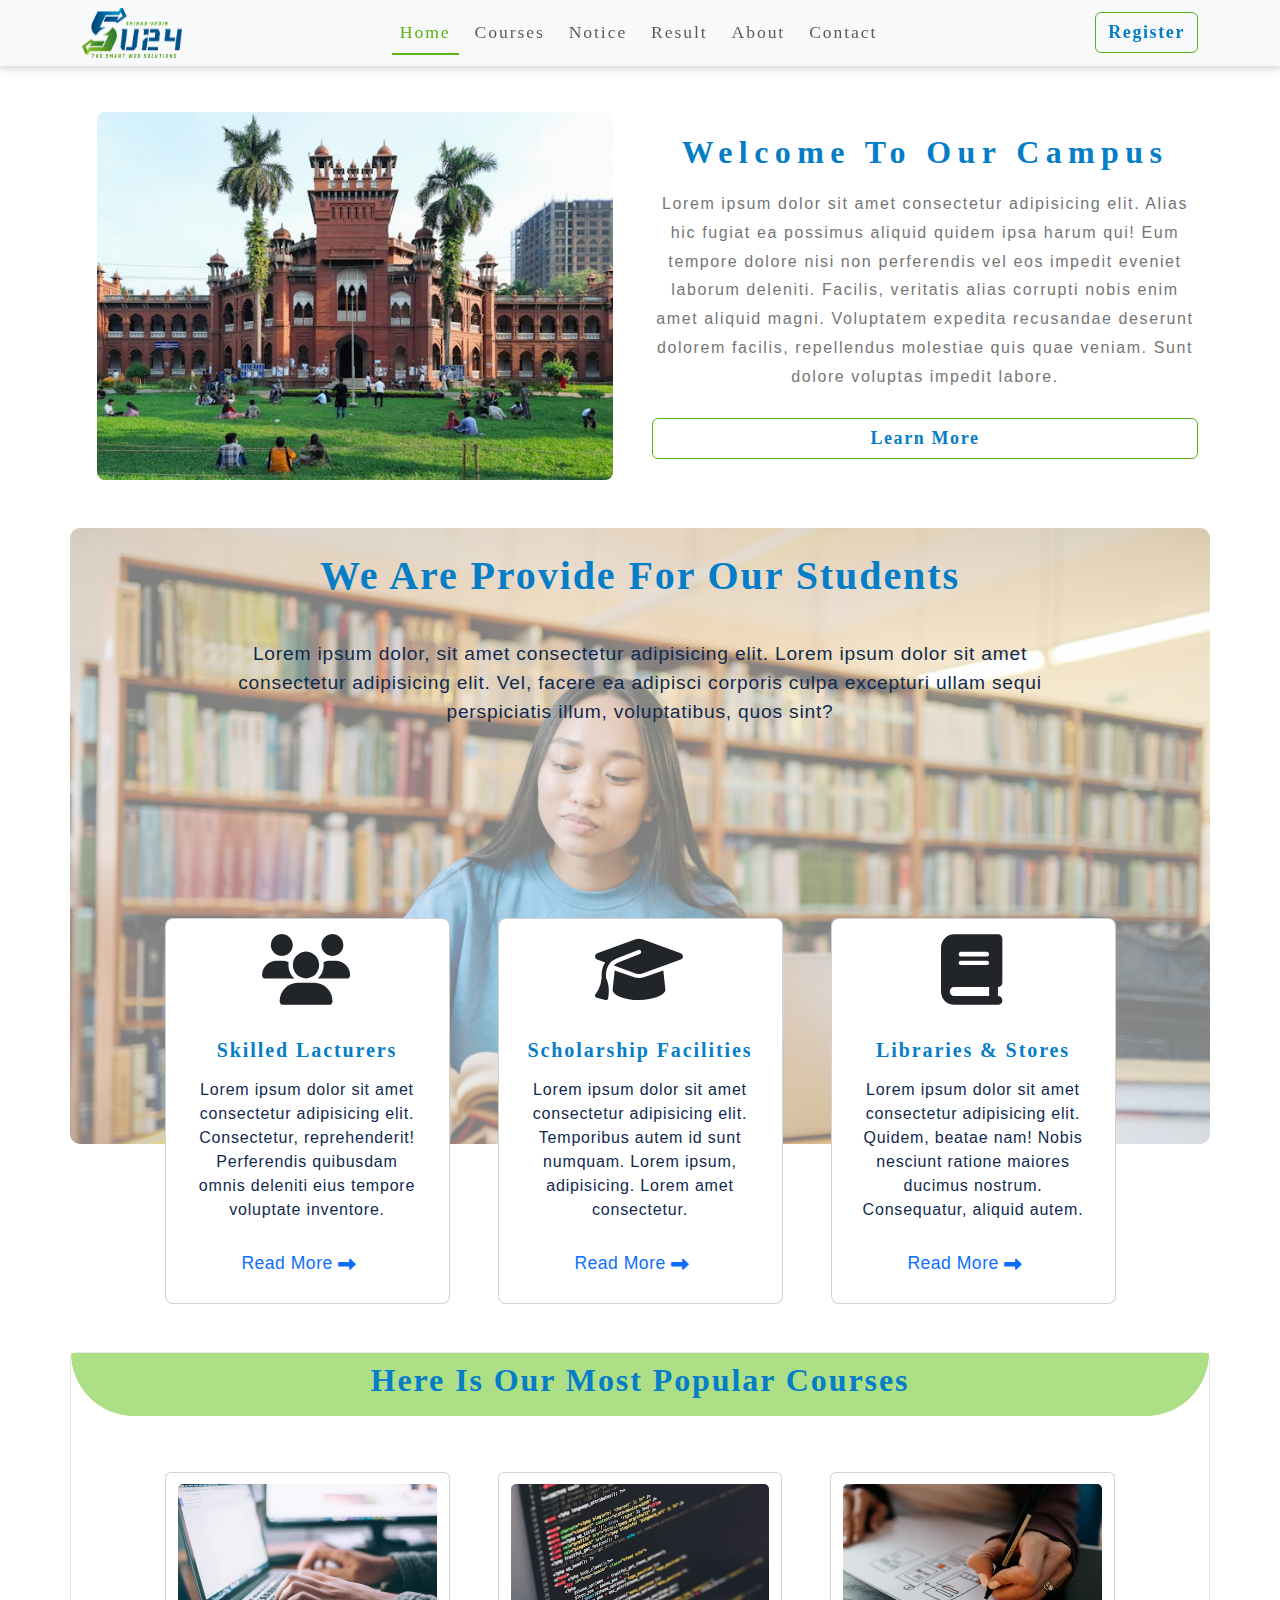
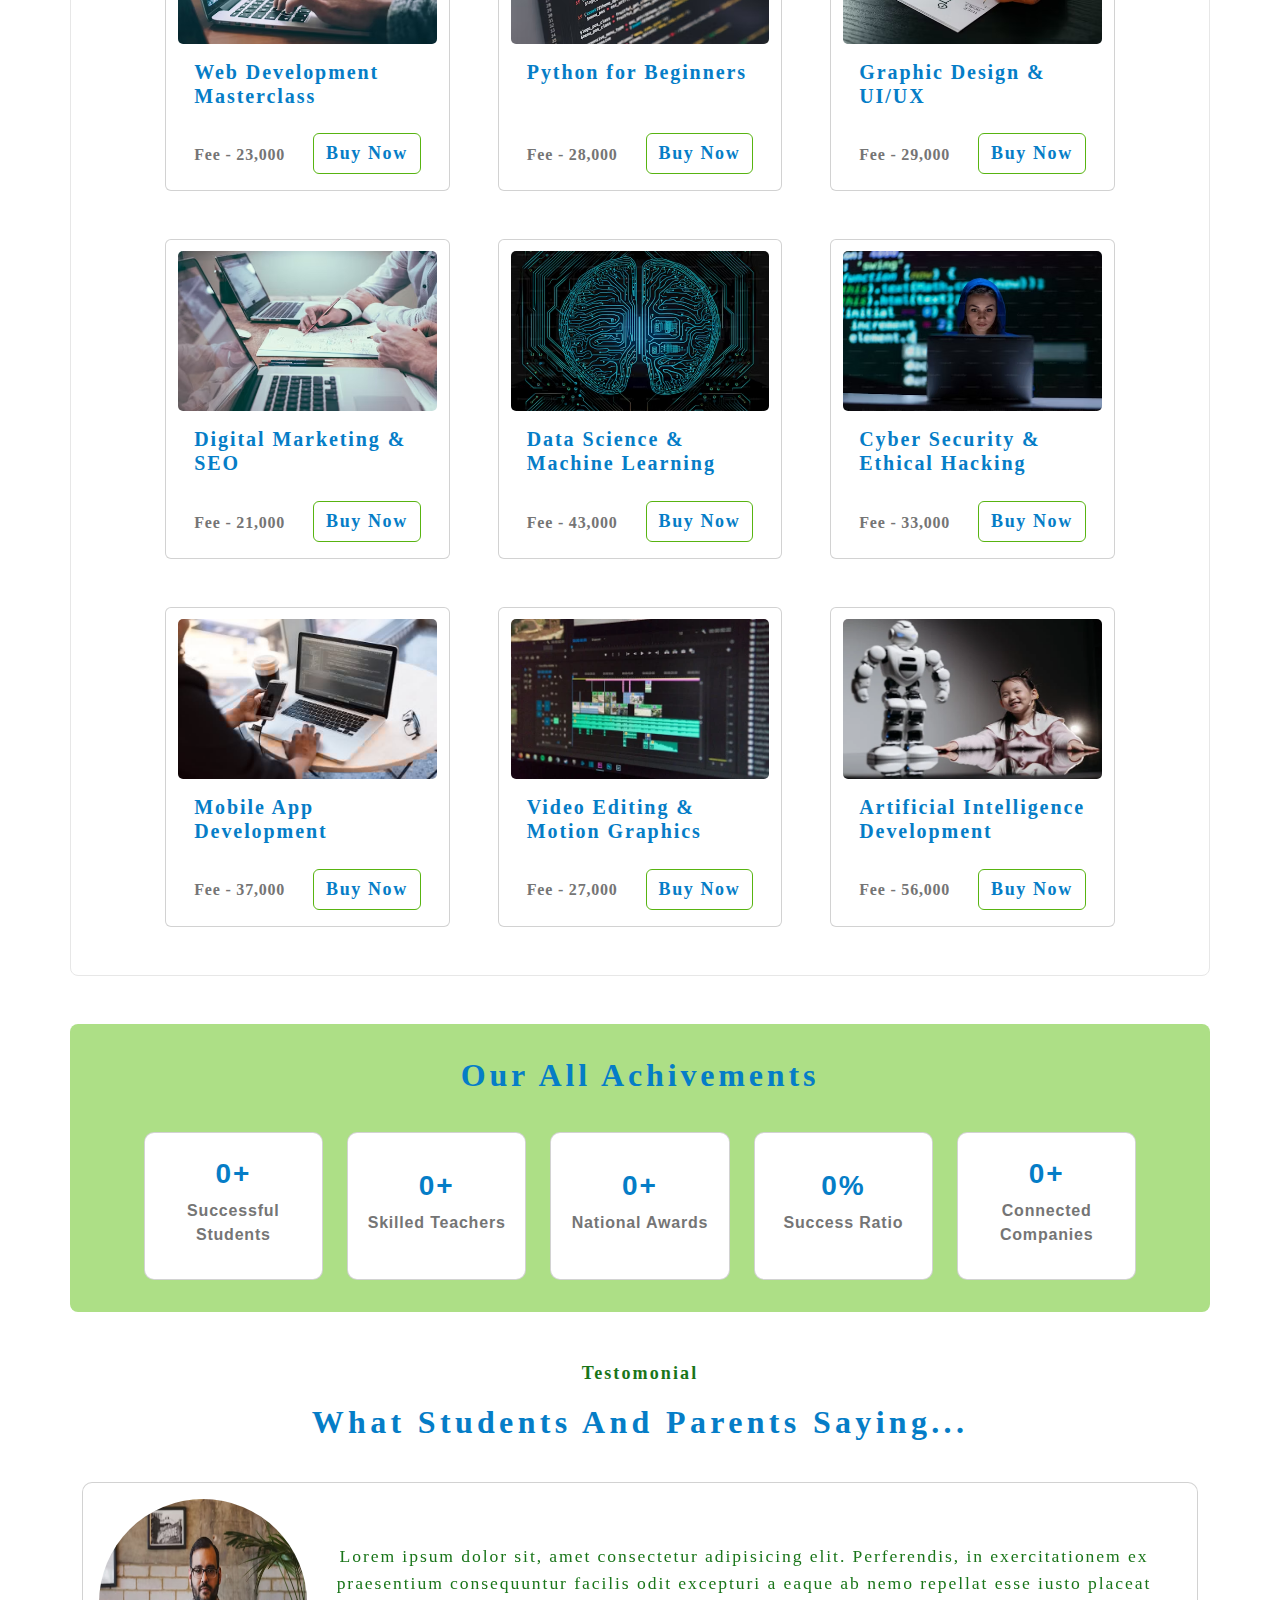
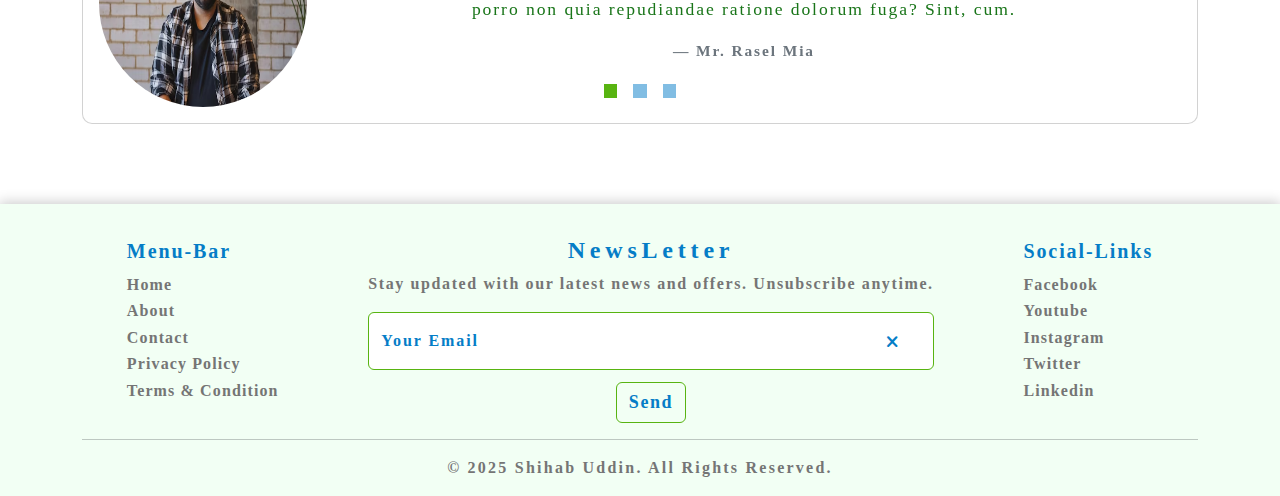
<file: index.html>
<!DOCTYPE html>
<html lang="en">

<head>
    <meta charset="UTF-8">
    <meta name="viewport" content="width=device-width, initial-scale=1.0">
    <title>Education Responsive Web Template</title>
    <!-- Favicon er jonno -->
    <link rel="icon" href="assets/img/favicon/favicon.png">
    <!-- Bootstrap css er jonno  -->
    <link rel="stylesheet" href="assets/css/bootstrap.css">
    <!-- Amar stylesheet  -->
    <link rel="stylesheet" href="assets/css/style.css">
    <!-- Mobile er jonno  -->
    <link rel="stylesheet" href="assets/css/responsive.css">
    <!-- Fontawesome icon er jonno  -->
    <link rel="stylesheet" href="https://cdnjs.cloudflare.com/ajax/libs/font-awesome/6.7.2/css/all.min.css">
    <!-- Scroll Animation er jonno  -->
    <!-- <link href="https://unpkg.com/aos@2.3.1/dist/aos.css" rel="stylesheet"> -->
</head>

<body data-bs-spy="scroll" data-bs-target="#navbar-example">

    <!-- Header Section  -->

    <header class="main-nav container-fluid">
        <nav class="navbar navbar-expand-lg bg-light fixed-top text-center">
            <div class="container">
                <!-- Brand Logo -->
                <div class="logo">
                    <a href="index.html" class="brand-logo">
                        <img class="img-fluid" style="width: 100px; height: 50px;" src="assets/img/logo/logo.png"
                            alt="Loading">
                    </a>
                </div>
                <!-- Navbar Toggler Button -->
                <button class="navbar-toggler" type="button" data-bs-toggle="collapse" data-bs-target="#navbarNav">
                    <span><i class="fa-solid fa-bars"></i></span>
                </button>
                <!-- Navbar Collapse Main Div -->
                <div class="collapse navbar-collapse" id="navbarNav">
                    <ul class="navbar-nav nav-underline m-auto gap-lg-2">
                        <li class="nav-item">
                            <a href="#home" class="nav-link active">Home</a>
                        </li>
                        <li class="nav-item">
                            <a href="#courses" class="nav-link">Courses</a>
                        </li>
                        <li class="nav-item">
                            <a href="notice.html" class="nav-link">Notice</a>
                        </li>
                        <li class="nav-item">
                            <a href="result.html" class="nav-link">Result</a>
                        </li>
                        <li class="nav-item">
                            <a href="about.html" class="nav-link">About</a>
                        </li>
                        <li class="nav-item">
                            <a href="contact.html" class="nav-link">Contact</a>
                        </li>
                    </ul>
                    <!-- Dropdown Button -->
                    <div class="dropdown">
                        <button class="btn" role="button" data-bs-toggle="dropdown">
                            Register
                        </button>
                        <ul class="dropdown-menu">
                            <li>
                                <a href="sign-in.html" class="dropdown-item text-center">Sign-In</a>
                            </li>
                            <li>
                                <hr class="dropdown-divider opacity-50">
                            </li>
                            <li>
                                <a href="sign-up.html" class="dropdown-item text-center">Sign-Up</a>
                            </li>
                        </ul>
                    </div>
                </div>
            </div>
        </nav>
    </header>

    <!-- Welcome Section Start Here  -->

    <section class="welcome mb-5" id="home">
        <div class="container">
            <div class="row align-items-center text-center">
                <div class="col-lg-6 img">
                    <img class="img-fluid rounded-3" src="assets/img/welcome/image.png"
                        alt="Loading">
                </div>
                <div class="col-lg-6 title">
                    <h2 >Welcome To Our Campus</h2>
                    <p class="subtitle">Lorem ipsum dolor sit amet consectetur adipisicing elit.
                        Alias hic fugiat ea possimus aliquid quidem ipsa harum qui! Eum tempore dolore nisi non
                        perferendis vel eos impedit eveniet laborum deleniti. Facilis, veritatis alias corrupti nobis
                        enim amet aliquid magni. Voluptatem expedita recusandae deserunt dolorem facilis, repellendus
                        molestiae quis quae veniam. Sunt dolore voluptas impedit labore.</p>
                    <a href="#" class="btn">
                        Learn More
                    </a>
                </div>
            </div>
        </div>
    </section>

    <!-- Service section Start Here  -->

    <section class="service">
        <div class="container">
            <h1 class="title text-center">We Are Provide For Our Students</h1>
            <p class="subtitle text-center">Lorem ipsum dolor, sit amet consectetur adipisicing
                elit. Lorem ipsum dolor sit amet
                consectetur adipisicing elit. Vel, facere ea adipisci corporis culpa excepturi ullam sequi perspiciatis
                illum, voluptatibus, quos sint?</p>
            <div class="row gap-5 justify-content-center">
                <div class="card col-lg-3 text-center">
                    <span><i class="fa fa-users fa-4x"></i></span>
                    <div class="card-body">
                        <h5 class="card-title">Skilled Lacturers</h5>
                        <p class="card-text">Lorem ipsum dolor sit amet consectetur adipisicing elit. Consectetur,
                            reprehenderit! Perferendis quibusdam omnis deleniti eius tempore voluptate inventore.</p>
                        <a href="#" class="my-btn">Read More <i class="fa-solid fa-right-long"></i></a>
                    </div>
                </div>
                <div class="card col-lg-3 text-center">
                    <span><i class="fa-solid fa-graduation-cap fa-4x"></i></span>
                    <div class="card-body">
                        <h5 class="card-title">Scholarship Facilities</h5>
                        <p class="card-text">Lorem ipsum dolor sit amet consectetur adipisicing elit. Temporibus autem
                            id sunt numquam. Lorem ipsum, adipisicing. Lorem amet consectetur.</p>
                        <a href="#" class="my-btn">Read More <i class="fa-solid fa-right-long"></i></a>
                    </div>
                </div>
                <div class="card col-lg-3 text-center">
                    <span><i class="fa-solid fa-book fa-4x"></i></span>
                    <div class="card-body">
                        <h5 class="card-title">Libraries & Stores</h5>
                        <p class="card-text">Lorem ipsum dolor sit amet consectetur adipisicing elit. Quidem, beatae
                            nam! Nobis nesciunt ratione maiores ducimus nostrum. Consequatur, aliquid autem.</p>
                        <a href="#" class="my-btn">Read More <i class="fa-solid fa-right-long"></i></a>
                    </div>
                </div>
            </div>
        </div>
    </section>

    <!-- Course Section -->

    <section class="course mb-4" id="courses">
        <div class="container">
            <div class="row gap-5 justify-content-center pb-5">
                <h2 class="title text-center">Here Is Our Most Popular Courses</h2>
                <div class="card col-lg-3">
                    <img src="assets/img/course/web.png" alt="" class="card-img-top">
                    <div class="card-body">
                        <h5 class="card-title">Web Development Masterclass</h5>
                        <div class="d-flex justify-content-between">
                            <p class="card-text">Fee - 23,000</p>
                            <a href="#" class="btn">Buy Now</a>
                        </div>
                    </div>
                </div>
                <div class="card col-lg-3">
                    <img src="assets/img/course/python.png" alt="" class="card-img-top">
                    <div class="card-body">
                        <h5 class="card-title">Python for Beginners</h5>
                        <div class="d-flex justify-content-between">
                            <p class="card-text">Fee - 28,000</p>
                            <a href="#" class="btn">Buy Now</a>
                        </div>
                    </div>
                </div>
                <div class="card col-lg-3">
                    <img src="assets/img/course/graphic.png" alt="" class="card-img-top">
                    <div class="card-body">
                        <h5 class="card-title">Graphic Design & UI/UX</h5>
                        <div class="d-flex justify-content-between">
                            <p class="card-text">Fee - 29,000</p>
                            <a href="#" class="btn">Buy Now</a>
                        </div>
                    </div>
                </div>
                <div class="card col-lg-3">
                    <img src="assets/img/course/digital.png" alt="" class="card-img-top">
                    <div class="card-body">
                        <h5 class="card-title">Digital Marketing & SEO</h5>
                        <div class="d-flex justify-content-between">
                            <p class="card-text">Fee - 21,000</p>
                            <a href="#" class="btn">Buy Now</a>
                        </div>
                    </div>
                </div>
                <div class="card col-lg-3">
                    <img src="assets/img/course/data-science.png" alt="" class="card-img-top">
                    <div class="card-body">
                        <h5 class="card-title">Data Science & Machine Learning</h5>
                        <div class="d-flex justify-content-between">
                            <p class="card-text">Fee - 43,000</p>
                            <a href="#" class="btn">Buy Now</a>
                        </div>
                    </div>
                </div>
                <div class="card col-lg-3">
                    <img src="assets/img/course/cyber.png" alt="" class="card-img-top">
                    <div class="card-body">
                        <h5 class="card-title">Cyber Security & Ethical Hacking</h5>
                        <div class="d-flex justify-content-between">
                            <p class="card-text">Fee - 33,000</p>
                            <a href="#" class="btn">Buy Now</a>
                        </div>
                    </div>
                </div>
                <div class="card col-lg-3">
                    <img src="assets/img/course/mobile-app.png" alt="" class="card-img-top">
                    <div class="card-body">
                        <h5 class="card-title">Mobile App Development</h5>
                        <div class="d-flex justify-content-between">
                            <p class="card-text">Fee - 37,000</p>
                            <a href="#" class="btn">Buy Now</a>
                        </div>
                    </div>
                </div>
                <div class="card col-lg-3">
                    <img src="assets/img/course/video-editing.png" alt="" class="card-img-top">
                    <div class="card-body">
                        <h5 class="card-title">Video Editing & Motion Graphics</h5>
                        <div class="d-flex justify-content-between">
                            <p class="card-text">Fee - 27,000</p>
                            <a href="#" class="btn">Buy Now</a>
                        </div>
                    </div>
                </div>
                <div class="card col-lg-3">
                    <img src="assets/img/course/artificial.png" alt="" class="card-img-top">
                    <div class="card-body">
                        <h5 class="card-title">Artificial Intelligence Development</h5>
                        <div class="d-flex justify-content-between">
                            <p class="card-text">Fee - 56,000</p>
                            <a href="#" class="btn">Buy Now</a>
                        </div>
                    </div>
                </div>
            </div>
        </div>
    </section>

    <!-- Achivements Counter Section  -->
    <section class="achivement-counter mt-lg-5 mb-5">
        <div class="container">
            <div class="row gap-4 justify-content-center">
                <h2 class="title text-center">Our All Achivements</h2>
                <div class="card col-lg-2 text-center">
                    <div class="counter-box">
                        <h3><span class="counter" data-targert="1200">0</span>+</h3>
                        <p>Successful Students</p>
                    </div>
                </div>
                <div class="card col-lg-2 text-center">
                    <div class="counter-box">
                        <h3><span class="counter" data-targert="60">0</span>+</h3>
                        <p>Skilled Teachers</p>
                    </div>
                </div>
                <div class="card col-lg-2 text-center">
                    <div class="counter-box">
                        <h3><span class="counter" data-targert="300">0</span>+</h3>
                        <p>National Awards</p>
                    </div>
                </div>
                <div class="card col-lg-2 text-center">
                    <div class="counter-box">
                        <h3><span class="counter" data-targert="93">0</span>%</h3>
                        <p>Success Ratio</p>
                    </div>
                </div>
                <div class="card col-lg-2 text-center">
                    <div class="counter-box">
                        <h3><span class="counter" data-targert="900">0</span>+</h3>
                        <p>Connected Companies</p>
                    </div>
                </div>
            </div>
        </div>
    </section>

    <!-- Testomonial Section  -->
    <section class="testomonial mb-5">
        <div class="container">
            <div class="row justify-content-center">
                <p class="subtitle text-center">Testomonial</p>
                <h2 class="title text-center">What Students And Parents Saying...</h2>
                <div id="carouselTestomonial" class="carousel slide carousel-fade" data-bs-ride="carousel">
                    <div class="carousel-inner">
                        <div class="carousel-item active" data-bs-interval="3500">
                            <div class="card col-lg-12">
                                <img src="assets/img/testomonial/image1.png" class="img-fluid rounded-circle" alt="">
                                <div class="card-body">
                                    <blockquote class="quote">
                                        Lorem ipsum dolor sit, amet consectetur adipisicing elit. Perferendis, in
                                        exercitationem ex praesentium consequuntur facilis odit excepturi a eaque ab
                                        nemo repellat esse iusto placeat porro non quia repudiandae ratione dolorum
                                        fuga? Sint, cum.
                                        <div class="blockquote-footer">Mr. Rasel Mia</div>
                                    </blockquote>
                                </div>
                            </div>
                        </div>
                        <div class="carousel-item" data-bs-interval="3500">
                            <div class="card col-lg-12">
                                <img src="assets/img/testomonial/image2.png" class="img-fluid rounded-circle" alt="">
                                <div class="card-body">
                                    <blockquote class="quote">
                                        Lorem ipsum dolor sit amet consectetur adipisicing elit. Et enim repudiandae
                                        recusandae quidem magnam distinctio odit, quam iusto earum, quaerat nobis ex
                                        aperiam doloribus, amet laboriosam qui ad. Iure laudantium magni tempore modi
                                        quod corrupti.
                                        <footer class="blockquote-footer">Mr. Rahim Uddin</footer>
                                    </blockquote>
                                </div>
                            </div>
                        </div>
                        <div class="carousel-item" data-bs-interval="3500">
                            <div class="card col-lg-12">
                                <img src="assets/img/testomonial/image3.png" class="img-fluid rounded-circle" alt="">
                                <div class="card-body">
                                    <blockquote class="quote">
                                        Lorem ipsum dolor sit amet, consectetur adipisicing elit. Doloribus, aut.
                                        Placeat, quibusdam, culpa, quia commodi laudantium amet doloremque deleniti
                                        laboriosam eos voluptatem tenetur repellat! Inventore, qui temporibus.
                                        <div class="blockquote-footer">Mr. Shihab Uddin</div>
                                    </blockquote>
                                </div>
                            </div>
                        </div>
                    </div>
                    <div class="carousel-indicators">
                        <button type="button" data-bs-target="#carouselTestomonial" data-bs-slide-to="0"
                            class="active"></button>
                        <button type="button" data-bs-target="#carouselTestomonial" data-bs-slide-to="1"></button>
                        <button type="button" data-bs-target="#carouselTestomonial" data-bs-slide-to="2"></button>
                    </div>
                </div>
            </div>
        </div>
    </section>

    <!-- Footer Section  -->

    <footer class="main-footer container-fluid">
        <div class="container">
            <div class="row">
                <div class="menubar d-flex justify-content-around">
                    <div class="menu">
                        <h5 class="title">Menu-Bar</h5>
                        <ul class="list-unstyled">
                            <li class="menu-item">
                                <a href="#" class="menu-link">Home</a>
                            </li>
                            <li class="menu-item">
                                <a href="#" class="menu-link">About</a>
                            </li>
                            <li class="menu-item">
                                <a href="#" class="menu-link">Contact</a>
                            </li>
                            <li class="menu-item">
                                <a href="#" class="menu-link">Privacy Policy</a>
                            </li>
                            <li class="menu-item">
                                <a href="#" class="menu-link">Terms & Condition</a>
                            </li>
                        </ul>
                    </div>
                    <div class="newsletter text-center align-items-center justify-content-center">
                        <h3 class="title">NewsLetter</h3>
                        <p class="subtitle">Stay updated with our latest news and offers. Unsubscribe anytime.</p>
                        <form class="form-floating" action="#" method="POST">
                            <input type="email" class="form-control" id="floatingInput" placeholder="Email">
                            <label class="form-label" for="floatingInput">Your Email</label>
                            <span class="close-btn"><i class="fa-solid fa-xmark"></i></span>
                            <button class="btn" type="submit">Send</button>
                        </form>
                    </div>
                    <div class="social-media">
                        <h5 class="title">Social-Links</h5>
                        <ul class="links list-unstyled">
                            <li class="links-item">
                                <a href="#" class="links-link">Facebook</a>
                            </li>
                            <li class="links-item">
                                <a href="#" class="links-link">Youtube</a>
                            </li>
                            <li class="links-item">
                                <a href="#" class="links-link">Instagram</a>
                            </li>
                            <li class="links-item">
                                <a href="#" class="links-link">Twitter</a>
                            </li>
                            <li class="links-item">
                                <a href="#" class="links-link">Linkedin</a>
                            </li>
                        </ul>
                    </div>
                </div>
                <div class="copyright text-center">
                    <hr class="divider">
                    <p> &copy; 2025 Shihab Uddin. All Rights Reserved.</p>
                </div>
            </div>
        </div>
    </footer>


    <!-- Bootstrap er javascript -->
    <script src="assets/js/bootstrap.js"></script>
    <!-- Scroll Animation er javascript  -->
    <script src="https://unpkg.com/aos@2.3.1/dist/aos.js"></script>
    <script>AOS.init({ duration: 1000, });</script>
    <!-- Dropdown menu hover and mobile screen click -->
    <script src="assets/js/main.js"></script>
</body>

</html>
</file>
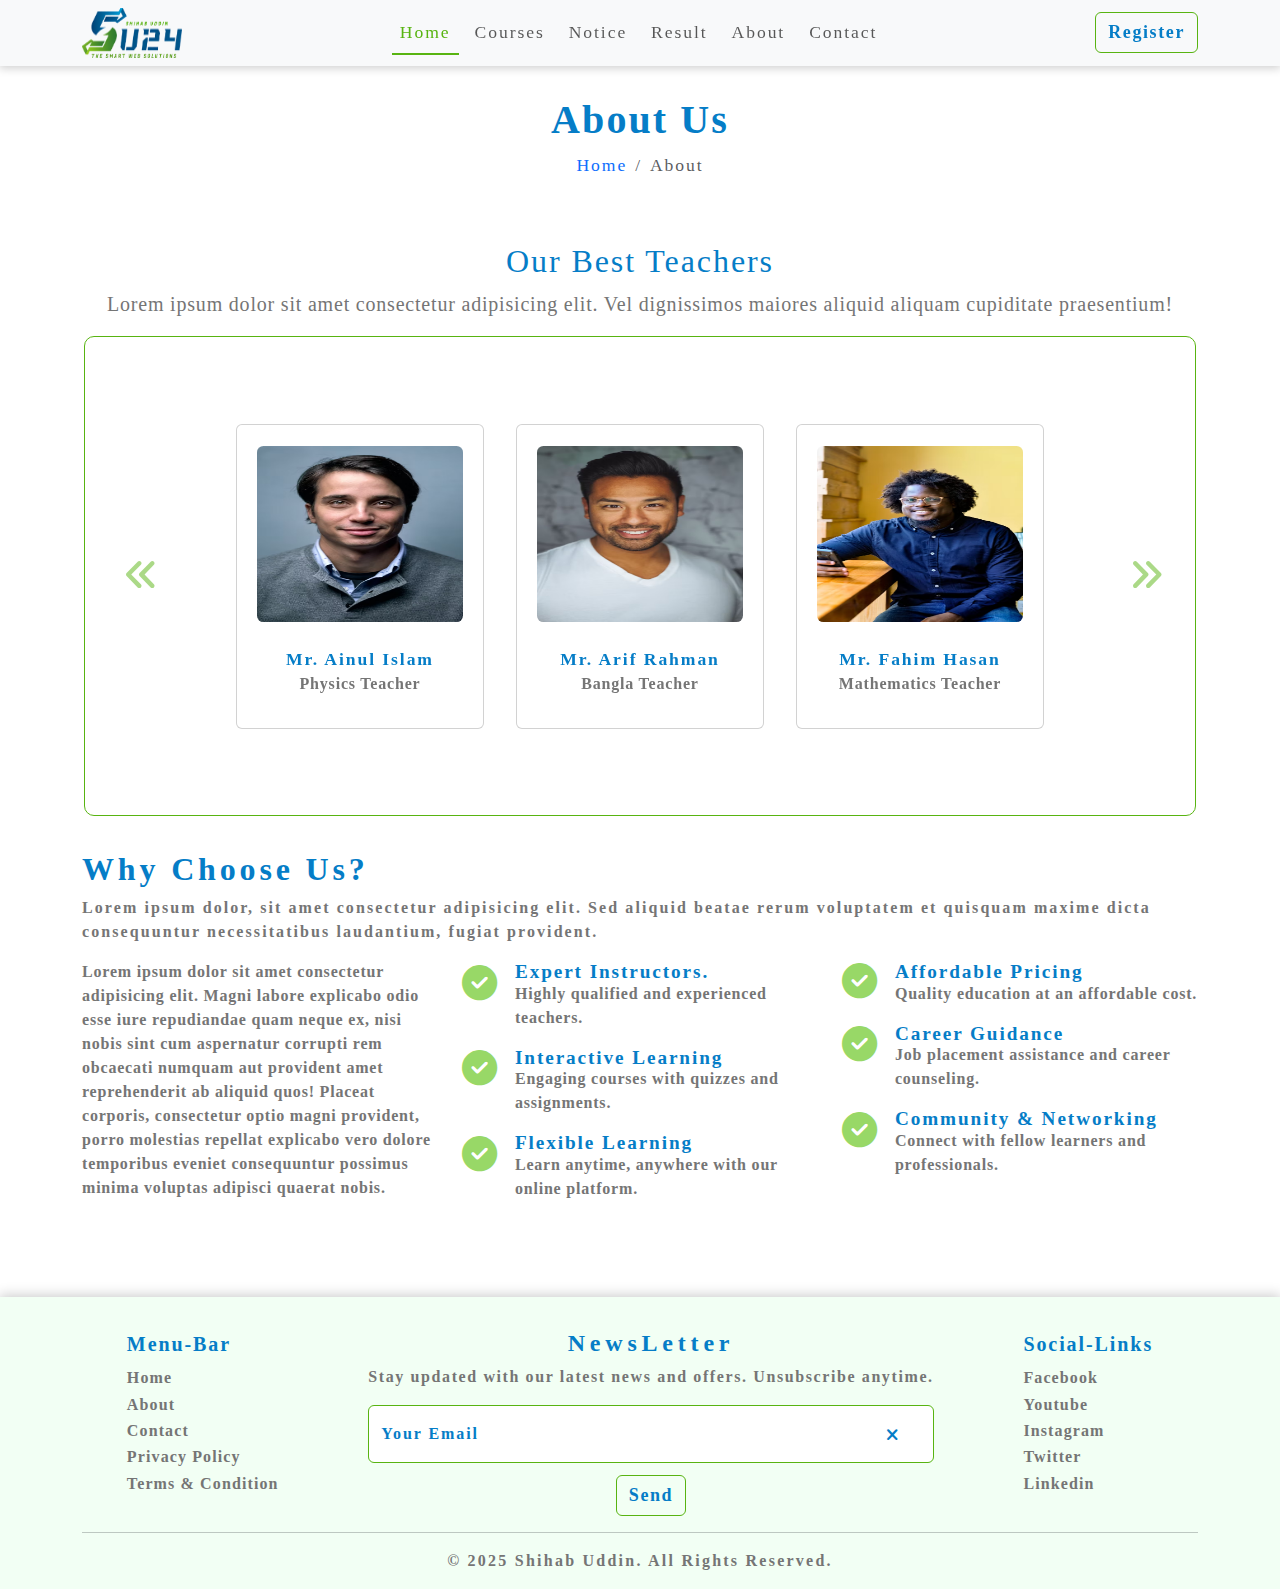
<file: about.html>
<!DOCTYPE html>
<html lang="en">

<head>
    <meta charset="UTF-8">
    <meta name="viewport" content="width=device-width, initial-scale=1.0">
    <title>Education Responsive Web Template</title>
    <!-- Favicon er jonno -->
    <link rel="icon" href="assets/img/favicon/favicon.png">
    <!-- Bootstrap css er jonno  -->
    <link rel="stylesheet" href="assets/css/bootstrap.css">
    <!-- Amar stylesheet  -->
    <link rel="stylesheet" href="assets/css/style.css">
    <!-- Mobile er jonno  -->
    <link rel="stylesheet" href="assets/css/responsive.css">
    <!-- Fontawesome icon er jonno  -->
    <link rel="stylesheet" href="https://cdnjs.cloudflare.com/ajax/libs/font-awesome/6.7.2/css/all.min.css">
    <!-- Scroll Animation er jonno  -->
    <!-- <link href="https://unpkg.com/aos@2.3.1/dist/aos.css" rel="stylesheet"> -->
</head>

<body data-bs-spy="scroll" data-bs-target="#navbar-example">

    <!-- Header Section  -->

    <header class="main-nav container-fluid">
        <nav class="navbar navbar-expand-lg bg-light fixed-top text-center">
            <div class="container">
                <!-- Brand Logo -->
                <div class="logo">
                    <a href="index.html" class="brand-logo">
                        <img class="img-fluid" style="width: 100px; height: 50px;" src="assets/img/logo/logo.png"
                            alt="Loading">
                    </a>
                </div>
                <!-- Navbar Toggler Button -->
                <button class="navbar-toggler" type="button" data-bs-toggle="collapse" data-bs-target="#navbarNav">
                    <span><i class="fa-solid fa-bars"></i></span>
                </button>
                <!-- Navbar Collapse Main Div -->
                <div class="collapse navbar-collapse" id="navbarNav">
                    <ul class="navbar-nav nav-underline m-auto gap-lg-2">
                        <li class="nav-item">
                            <a href="index.html" class="nav-link active">Home</a>
                        </li>
                        <li class="nav-item">
                            <a href="index.html" class="nav-link">Courses</a>
                        </li>
                        <li class="nav-item">
                            <a href="notice.html" class="nav-link">Notice</a>
                        </li>
                        <li class="nav-item">
                            <a href="result.html" class="nav-link">Result</a>
                        </li>
                        <li class="nav-item">
                            <a href="about.html" class="nav-link">About</a>
                        </li>
                        <li class="nav-item">
                            <a href="contact.html" class="nav-link">Contact</a>
                        </li>
                    </ul>
                    <!-- Dropdown Button -->
                    <div class="dropdown">
                        <button class="btn" role="button" data-bs-toggle="dropdown">
                            Register
                        </button>
                        <ul class="dropdown-menu">
                            <li>
                                <a href="sign-in.html" class="dropdown-item text-center">Sign-In</a>
                            </li>
                            <li>
                                <hr class="dropdown-divider opacity-50">
                            </li>
                            <li>
                                <a href="sign-up.html" class="dropdown-item text-center">Sign-Up</a>
                            </li>
                        </ul>
                    </div>
                </div>
            </div>
        </nav>
    </header>

    <!-- About Section -->

    <div class="header">
        <div class="container">
            <div class="row">
                <h1 class="title text-center">About Us</h1>
                <nav class="main-breadcrumb">
                    <ol class="breadcrumb">
                        <li class="breadcrumb-item"><a href="index.html">Home</a></li>
                        <li class="breadcrumb-item active">About</li>
                    </ol>
                </nav>
            </div>
        </div>
    </div>

    <!-- Teachers Section  -->

    <div class="teacher">
        <div class="container">
            <div class="teacher-area">
                <div class="title text-center">
                    <h2>Our Best Teachers</h2>
                    <p class="lead">Lorem ipsum dolor sit amet consectetur adipisicing elit. Vel dignissimos maiores
                        aliquid aliquam cupiditate praesentium!</p>
                </div>
                <div id="carouselTeacher" class="carousel slide carousel-fade">
                    <div class="carousel-inner">
                        <div class="carousel-item active">
                            <div class="row">
                                <div class="card col-lg-3">
                                    <img class="img-fluid text-center" src="assets/img/teachers/image1.png" alt="">
                                    <div class="card-body">
                                        <span class="name">Mr. Ainul Islam</span>
                                        <p class="tag">Physics Teacher</p>
                                    </div>
                                </div>
                                <div class="card col-lg-3">
                                    <img class="img-fluid" src="assets/img/teachers/image2.png" alt="">
                                    <div class="card-body">
                                        <span class="name">Mr. Arif Rahman</span>
                                        <p class="tag">Bangla Teacher</p>
                                    </div>
                                </div>
                                <div class="card col-lg-3">
                                    <img class="img-fluid" src="assets/img/teachers/image3.png" alt="">
                                    <div class="card-body">
                                        <span class="name">Mr. Fahim Hasan</span>
                                        <p class="tag">Mathematics Teacher</p>
                                    </div>
                                </div>
                            </div>
                        </div>
                        <div class="carousel-item">
                            <div class="row">
                                <div class="card col-lg-3">
                                    <img class="img-fluid" src="assets/img/teachers/image4.png" alt="">
                                    <div class="card-body">
                                        <span class="name">Mr. Tanvir Ahmed</span>
                                        <p class="tag">Chemistry Teacher</p>
                                    </div>
                                </div>
                                <div class="card col-lg-3">
                                    <img class="img-fluid" src="assets/img/teachers/image5.png" alt="">
                                    <div class="card-body">
                                        <span class="name">Mr. Sajid Karim</span>
                                        <p class="tag">Biology Teacher</p>
                                    </div>
                                </div>
                                <div class="card col-lg-3">
                                    <img class="img-fluid" src="assets/img/teachers/image6.png" alt="">
                                    <div class="card-body">
                                        <span class="name">Mr. Riaz Hossain</span>
                                        <p class="tag">English Teacher</p>
                                    </div>
                                </div>
                            </div>
                        </div>
                        <div class="carousel-item">
                            <div class="row">
                                <div class="card col-lg-3">
                                    <img class="img-fluid" src="assets/img/teachers/image7.png" alt="">
                                    <div class="card-body">
                                        <span class="name">Mr. Tareq Mahmud</span>
                                        <p class="tag">History Teacher</p>
                                    </div>
                                </div>
                                <div class="card col-lg-3">
                                    <img class="img-fluid" src="assets/img/teachers/image8.png" alt="">
                                    <div class="card-body">
                                        <span class="name">Mr. Rafiul Islam</span>
                                        <p class="tag">Geography Teacher</p>
                                    </div>
                                </div>
                                <div class="card col-lg-3">
                                    <img class="img-fluid" src="assets/img/teachers/image9.png" alt="">
                                    <div class="card-body">
                                        <span class="name">Mr. Ayan Rahman</span>
                                        <p class="tag">Computer Teacher</p>
                                    </div>
                                </div>
                            </div>
                        </div>
                    </div>
                    <button class="carousel-control-prev" type="button" data-bs-target="#carouselTeacher"
                        data-bs-slide="prev">
                        <span><i class="fa-solid fa-angles-left fa-2x"></i></span>
                    </button>
                    <button class="carousel-control-next" type="button" data-bs-target="#carouselTeacher"
                        data-bs-slide="next">
                        <span><i class="fa-solid fa-angles-right fa-2x"></i></span>
                    </button>
                </div>
            </div>
        </div>
    </div>

    <!-- Choose us section -->

    <div class="why-choose">
        <div class="container">
            <div class="row">
                <div class="choosen-header col-lg-12">
                    <h2 class="title">Why Choose Us?</h2>
                    <p class="subtitle">Lorem ipsum dolor, sit amet consectetur adipisicing elit. Sed aliquid beatae
                        rerum voluptatem et quisquam maxime dicta consequuntur necessitatibus laudantium, fugiat
                        provident.</p>
                </div>
                <div class="aside col-lg-4">
                    <p class="description">Lorem ipsum dolor sit amet consectetur adipisicing elit. Magni labore
                        explicabo odio esse iure repudiandae quam neque ex, nisi nobis sint cum aspernatur corrupti rem
                        obcaecati numquam aut provident amet reprehenderit ab aliquid quos! Placeat corporis,
                        consectetur optio magni provident, porro molestias repellat explicabo vero dolore temporibus
                        eveniet consequuntur possimus minima voluptas adipisci quaerat nobis.</p>
                </div>
                <div class="point col-lg-4">
                    <div class="d-flex">
                        <span class="icon"><i class="fa-solid fa-circle-check fa-2x"></i></span>
                        <div class="content">
                            <h5 class="title">Expert Instructors.</h5>
                            <p class="subtitle">Highly qualified and experienced teachers.</p>
                            <div class="content"> </div>
                        </div>
                    </div>
                    <div class="d-flex">
                        <span class="icon"><i class="fa-solid fa-circle-check fa-2x"></i></span>
                        <div class="content">
                            <h5 class="title">Interactive Learning</h5>
                            <p class="subtitle">Engaging courses with quizzes and assignments.</p>
                        </div>
                    </div>
                    <div class="d-flex">
                        <span class="icon"><i class="fa-solid fa-circle-check fa-2x"></i></span>
                        <div class="content">
                            <h5 class="title">Flexible Learning</h5>
                            <p class="subtitle">Learn anytime, anywhere with our online platform.</p>
                        </div>
                    </div>
                </div>
                <div class="point col-lg-4">
                    <div class="d-flex">
                        <span class="icon"><i class="fa-solid fa-circle-check fa-2x"></i></span>
                        <div class="content">
                            <h5 class="title">Affordable Pricing</h5>
                            <p class="subtitle">Quality education at an affordable cost.</p>
                        </div>
                    </div>
                    <div class="d-flex">
                        <span class="icon"><i class="fa-solid fa-circle-check fa-2x"></i></span>
                        <div class="content">
                            <h5 class="title">Career Guidance</h5>
                            <p class="subtitle">Job placement assistance and career counseling.</p>
                        </div>
                    </div>
                    <div class="d-flex">
                        <span class="icon"><i class="fa-solid fa-circle-check fa-2x"></i></span>
                        <div class="content">
                            <h5 class="title">Community & Networking</h5>
                            <p class="subtitle">Connect with fellow learners and professionals.</p>
                        </div>
                    </div>
                </div>
            </div>
        </div>
    </div>

    <!-- Footer Section  -->

    <footer class="main-footer container-fluid">
        <div class="container">
            <div class="row">
                <div class="menubar d-flex justify-content-around">
                    <div class="menu">
                        <h5 class="title">Menu-Bar</h5>
                        <ul class="list-unstyled">
                            <li class="menu-item">
                                <a href="#" class="menu-link">Home</a>
                            </li>
                            <li class="menu-item">
                                <a href="#" class="menu-link">About</a>
                            </li>
                            <li class="menu-item">
                                <a href="#" class="menu-link">Contact</a>
                            </li>
                            <li class="menu-item">
                                <a href="#" class="menu-link">Privacy Policy</a>
                            </li>
                            <li class="menu-item">
                                <a href="#" class="menu-link">Terms & Condition</a>
                            </li>
                        </ul>
                    </div>
                    <div class="newsletter text-center align-items-center justify-content-center">
                        <h3 class="title">NewsLetter</h3>
                        <p class="subtitle">Stay updated with our latest news and offers. Unsubscribe anytime.</p>
                        <form class="form-floating" action="#" method="POST">
                            <input type="email" class="form-control" id="floatingInput" placeholder="Email">
                            <label class="form-label" for="floatingInput">Your Email</label>
                            <span class="close-btn"><i class="fa-solid fa-xmark"></i></span>
                            <button class="btn" type="submit">Send</button>
                        </form>
                    </div>
                    <div class="social-media">
                        <h5 class="title">Social-Links</h5>
                        <ul class="links list-unstyled">
                            <li class="links-item">
                                <a href="#" class="links-link">Facebook</a>
                            </li>
                            <li class="links-item">
                                <a href="#" class="links-link">Youtube</a>
                            </li>
                            <li class="links-item">
                                <a href="#" class="links-link">Instagram</a>
                            </li>
                            <li class="links-item">
                                <a href="#" class="links-link">Twitter</a>
                            </li>
                            <li class="links-item">
                                <a href="#" class="links-link">Linkedin</a>
                            </li>
                        </ul>
                    </div>
                </div>
                <div class="copyright text-center">
                    <hr class="divider">
                    <p> &copy; 2025 Shihab Uddin. All Rights Reserved.</p>
                </div>
            </div>
        </div>
    </footer>


    <!-- Bootstrap er javascript -->
    <script src="assets/js/bootstrap.js"></script>
    <!-- Scroll Animation er javascript  -->
    <script src="https://unpkg.com/aos@2.3.1/dist/aos.js"></script>
    <script>AOS.init({ duration: 1000, });</script>
    <!-- Dropdown menu hover and mobile screen click -->
    <script src="assets/js/main.js"></script>
</body>

</html>
</file>
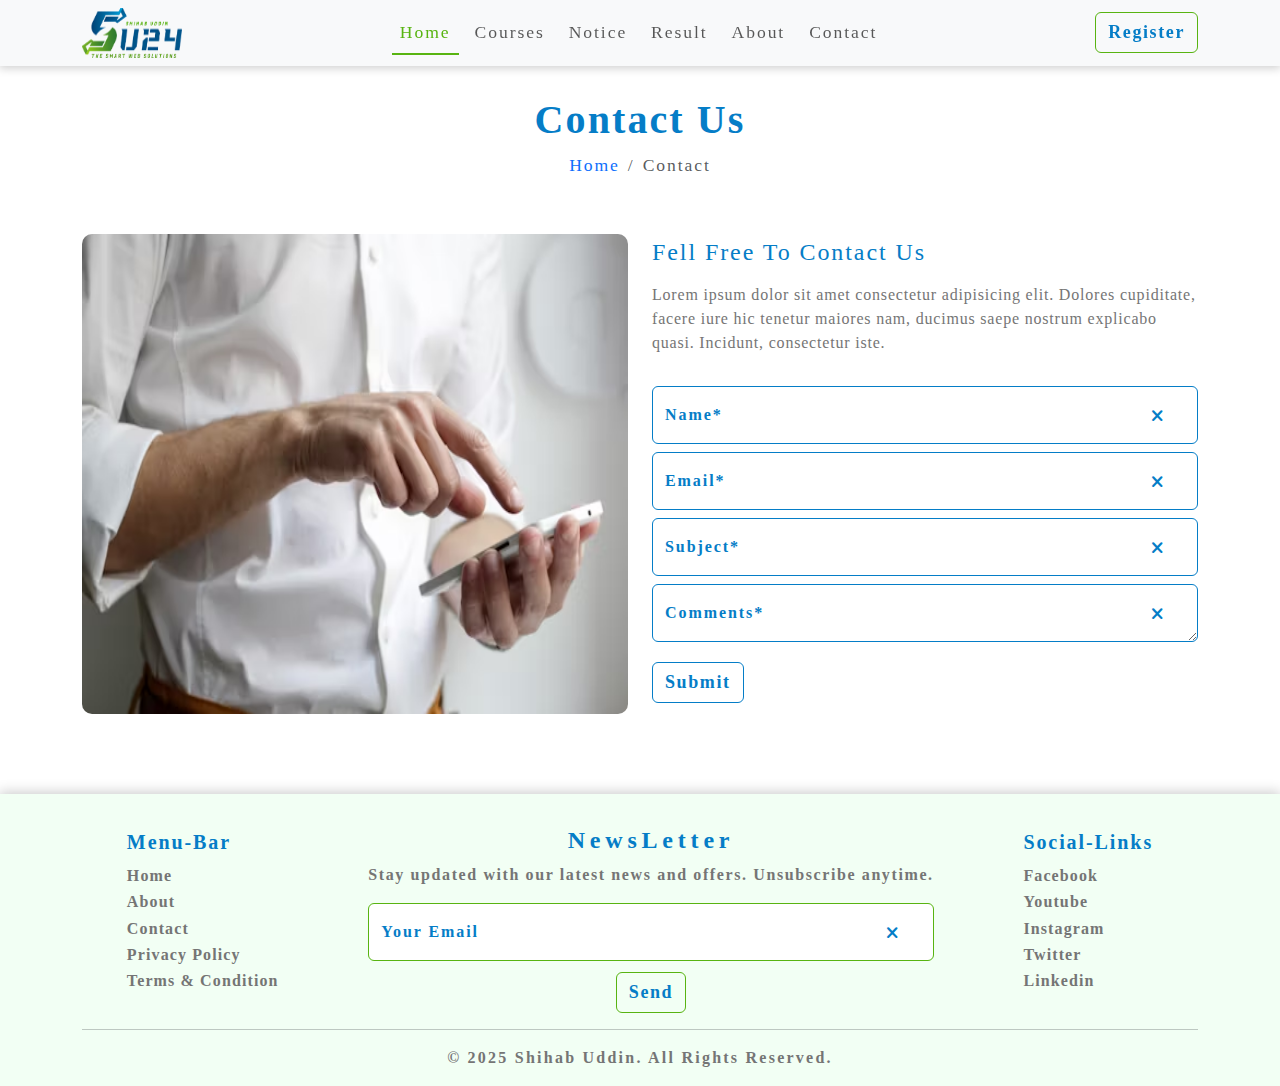
<file: contact.html>
<!DOCTYPE html>
<html lang="en">

<head>
    <meta charset="UTF-8">
    <meta name="viewport" content="width=device-width, initial-scale=1.0">
    <title>Education Responsive Web Template</title>
    <!-- Favicon er jonno -->
    <link rel="icon" href="assets/img/favicon/favicon.png">
    <!-- Bootstrap css er jonno  -->
    <link rel="stylesheet" href="assets/css/bootstrap.css">
    <!-- Amar stylesheet  -->
    <link rel="stylesheet" href="assets/css/style.css">
    <!-- Mobile er jonno  -->
    <link rel="stylesheet" href="assets/css/responsive.css">
    <!-- Fontawesome icon er jonno  -->
    <link rel="stylesheet" href="https://cdnjs.cloudflare.com/ajax/libs/font-awesome/6.7.2/css/all.min.css">
    <!-- Scroll Animation er jonno  -->
    <!-- <link href="https://unpkg.com/aos@2.3.1/dist/aos.css" rel="stylesheet"> -->
</head>

<body data-bs-spy="scroll" data-bs-target="#navbar-example">

    <!-- Header Section  -->
     
    <header class="main-nav container-fluid">
        <nav class="navbar navbar-expand-lg bg-light fixed-top text-center">
            <div class="container">
                <!-- Brand Logo -->
                <div class="logo">
                    <a href="index.html" class="brand-logo">
                        <img class="img-fluid" style="width: 100px; height: 50px;" src="assets/img/logo/logo.png"
                            alt="Loading">
                    </a>
                </div>
                <!-- Navbar Toggler Button -->
                <button class="navbar-toggler" type="button" data-bs-toggle="collapse" data-bs-target="#navbarNav">
                    <span><i class="fa-solid fa-bars"></i></span>
                </button>
                <!-- Navbar Collapse Main Div -->
                <div class="collapse navbar-collapse" id="navbarNav">
                    <ul class="navbar-nav nav-underline m-auto gap-lg-2">
                        <li class="nav-item">
                            <a href="index.html" class="nav-link active">Home</a>
                        </li>
                        <li class="nav-item">
                            <a href="index.html" class="nav-link">Courses</a>
                        </li>
                        <li class="nav-item">
                            <a href="notice.html" class="nav-link">Notice</a>
                        </li>
                        <li class="nav-item">
                            <a href="result.html" class="nav-link">Result</a>
                        </li>
                        <li class="nav-item">
                            <a href="about.html" class="nav-link">About</a>
                        </li>
                        <li class="nav-item">
                            <a href="contact.html" class="nav-link">Contact</a>
                        </li>
                    </ul>
                    <!-- Dropdown Button -->
                    <div class="dropdown">
                        <button class="btn" role="button" data-bs-toggle="dropdown">
                            Register
                        </button>
                        <ul class="dropdown-menu">
                            <li>
                                <a href="sign-in.html" class="dropdown-item text-center">Sign-In</a>
                            </li>
                            <li>
                                <hr class="dropdown-divider opacity-50">
                            </li>
                            <li>
                                <a href="sign-up.html" class="dropdown-item text-center">Sign-Up</a>
                            </li>
                        </ul>
                    </div>
                </div>
            </div>
        </nav>
    </header>

<!-- Contact Section -->

<div class="header">
    <div class="container">
        <div class="row">
            <h1 class="title text-center">Contact Us</h1>
            <nav class="main-breadcrumb">
                <ol class="breadcrumb">
                    <li class="breadcrumb-item"><a href="index.html">Home</a></li>
                    <li class="breadcrumb-item active">Contact</li>
                </ol>
            </nav>
        </div>
    </div>
</div>

<div class="contact">
    <div class="container">
        <div class="row">
            <div class="image col-lg-6 text-center">
                <img src="assets/img/contact/image.png" alt="" class="img-fluid">
            </div>
            <div class="content col-lg-6">
                <h4 class="title">Fell Free To Contact Us</h4>
                <p class="subtitle">Lorem ipsum dolor sit amet consectetur adipisicing elit. Dolores cupiditate, facere iure hic tenetur maiores nam, ducimus saepe nostrum explicabo quasi. Incidunt, consectetur iste.</p>
                <form action="#" class="form-group">
                    <div class="form-floating">
                        <input type="text" class="form-control" id="floatingInput" placeholder="">
                        <label for="" class="form-label">Name*</label>
                        <span class="close-btn"><i class="fa-solid fa-xmark"></i></span>
                    </div>
                    <div class="form-floating">
                        <input type="email" class="form-control" id="floatingInput" placeholder="">
                        <label for="" class="form-label">Email*</label>
                        <span class="close-btn"><i class="fa-solid fa-xmark"></i></span>
                    </div>
                    <div class="form-floating">
                        <input type="text" class="form-control" id="floatingInput" placeholder="">
                        <label for="" class="form-label">Subject*</label>
                        <span class="close-btn"><i class="fa-solid fa-xmark"></i></span>
                    </div>
                    <div class="form-floating">
                        <textarea name="commnets" id="floatingTextarea" placeholder="" class="form-control"></textarea>
                        <label for="" class="form-label">Comments*</label>
                        <span class="close-btn"><i class="fa-solid fa-xmark"></i></span>
                    </div>
                    <div class="form-button">
                        <button type="submit" class="btn">Submit</button>
                    </div>
                </form>
            </div>
        </div>
    </div>
</div>
    

    <!-- Footer Section  -->

    <footer class="main-footer container-fluid">
        <div class="container">
            <div class="row">
                <div class="menubar d-flex justify-content-around">
                    <div class="menu">
                        <h5 class="title">Menu-Bar</h5>
                        <ul class="list-unstyled">
                            <li class="menu-item">
                                <a href="#" class="menu-link">Home</a>
                            </li>
                            <li class="menu-item">
                                <a href="#" class="menu-link">About</a>
                            </li>
                            <li class="menu-item">
                                <a href="#" class="menu-link">Contact</a>
                            </li>
                            <li class="menu-item">
                                <a href="#" class="menu-link">Privacy Policy</a>
                            </li>
                            <li class="menu-item">
                                <a href="#" class="menu-link">Terms & Condition</a>
                            </li>
                        </ul>
                    </div>
                    <div class="newsletter text-center align-items-center justify-content-center">
                        <h3 class="title">NewsLetter</h3>
                        <p class="subtitle">Stay updated with our latest news and offers. Unsubscribe anytime.</p>
                        <form class="form-floating" action="#" method="POST">
                            <input type="email" class="form-control" id="floatingInput" placeholder="Email">
                            <label class="form-label" for="floatingInput">Your Email</label>
                            <span class="close-btn"><i class="fa-solid fa-xmark"></i></span>
                            <button class="btn" type="submit">Send</button>
                        </form>
                    </div>
                    <div class="social-media">
                        <h5 class="title">Social-Links</h5>
                        <ul class="links list-unstyled">
                            <li class="links-item">
                                <a href="#" class="links-link">Facebook</a>
                            </li>
                            <li class="links-item">
                                <a href="#" class="links-link">Youtube</a>
                            </li>
                            <li class="links-item">
                                <a href="#" class="links-link">Instagram</a>
                            </li>
                            <li class="links-item">
                                <a href="#" class="links-link">Twitter</a>
                            </li>
                            <li class="links-item">
                                <a href="#" class="links-link">Linkedin</a>
                            </li>
                        </ul>
                    </div>
                </div>
                <div class="copyright text-center">
                    <hr class="divider">
                    <p> &copy; 2025 Shihab Uddin. All Rights Reserved.</p>
                </div>
            </div>
        </div>
    </footer>


    <!-- Bootstrap er javascript -->
    <script src="assets/js/bootstrap.js"></script>
    <!-- Scroll Animation er javascript  -->
    <script src="https://unpkg.com/aos@2.3.1/dist/aos.js"></script>
    <script>AOS.init({ duration: 1000, });</script>
    <!-- Dropdown menu hover and mobile screen click -->
    <script src="assets/js/main.js"></script>
</body>

</html>
</file>
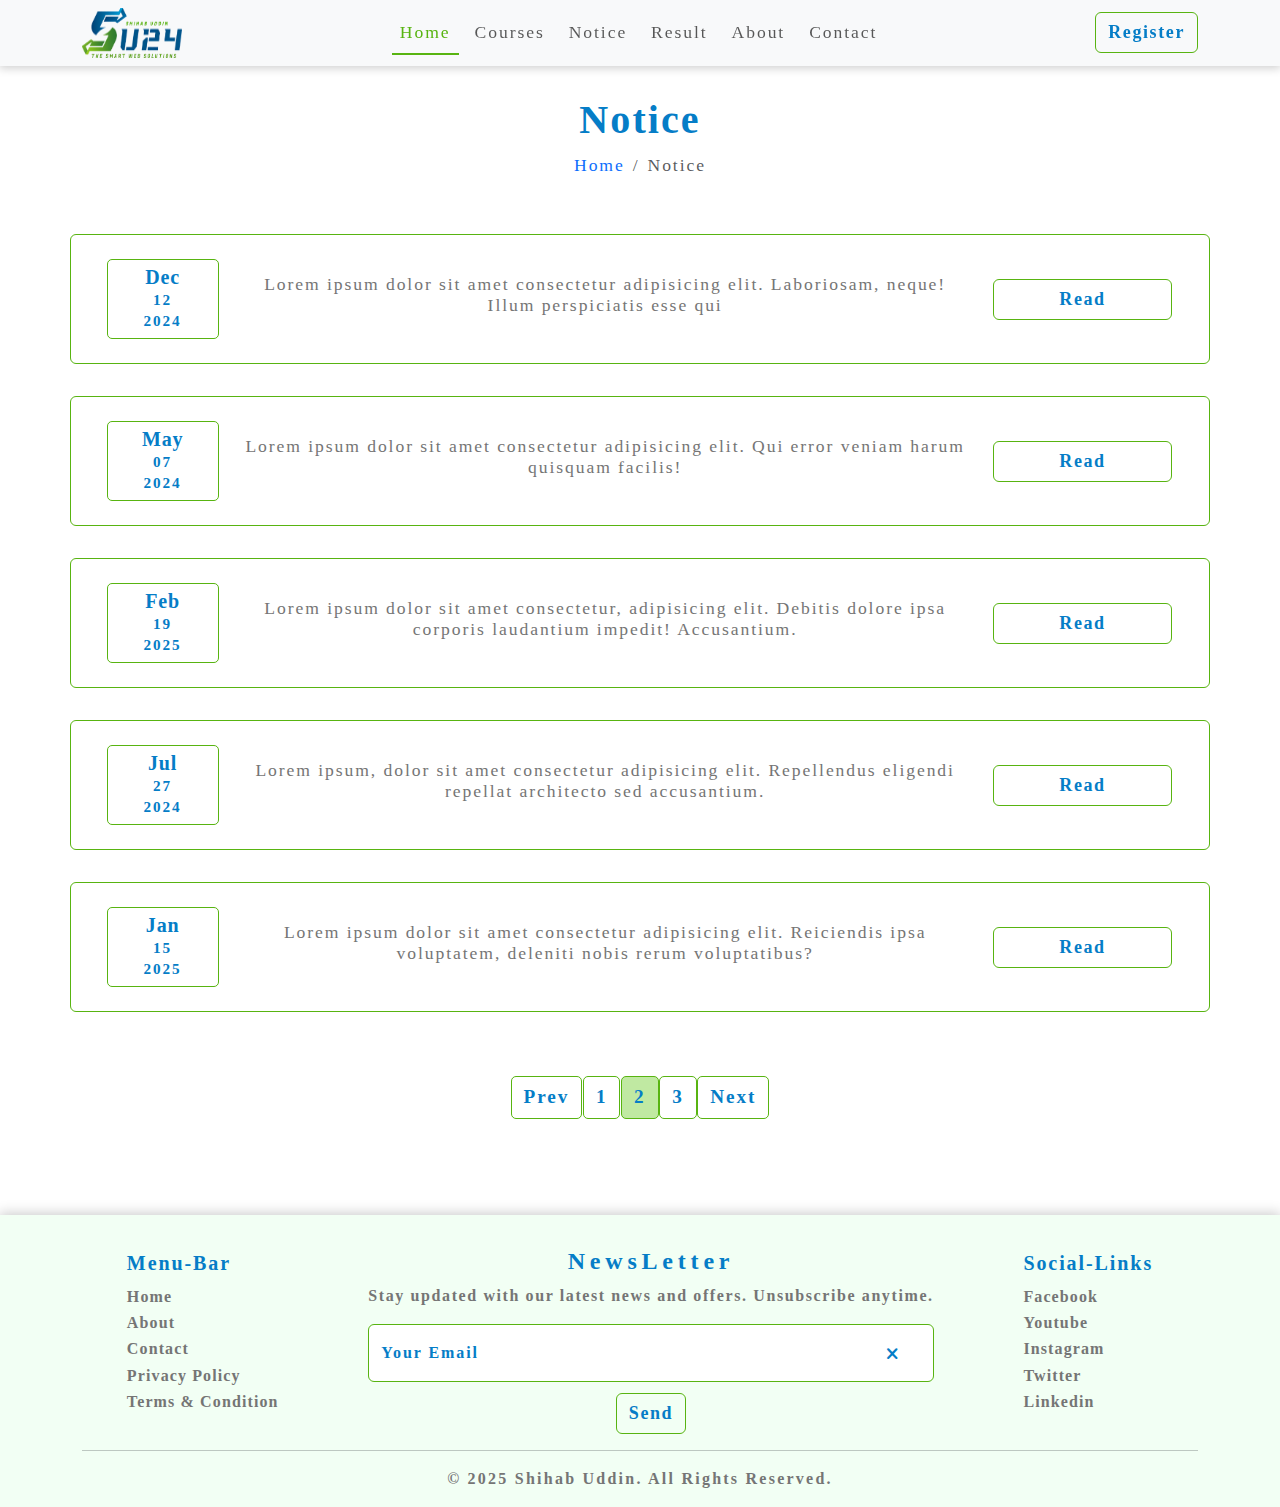
<file: notice.html>
<!DOCTYPE html>
<html lang="en">

<head>
    <meta charset="UTF-8">
    <meta name="viewport" content="width=device-width, initial-scale=1.0">
    <title>Education Responsive Web Template</title>
    <!-- Favicon er jonno -->
    <link rel="icon" href="assets/img/favicon/favicon.png">
    <!-- Bootstrap css er jonno  -->
    <link rel="stylesheet" href="assets/css/bootstrap.css">
    <!-- Amar stylesheet  -->
    <link rel="stylesheet" href="assets/css/style.css">
    <!-- Mobile er jonno  -->
    <link rel="stylesheet" href="assets/css/responsive.css">
    <!-- Fontawesome icon er jonno  -->
    <link rel="stylesheet" href="https://cdnjs.cloudflare.com/ajax/libs/font-awesome/6.7.2/css/all.min.css">
    <!-- Scroll Animation er jonno  -->
    <!-- <link href="https://unpkg.com/aos@2.3.1/dist/aos.css" rel="stylesheet"> -->
</head>

<body data-bs-spy="scroll" data-bs-target="#navbar-example">

    <!-- Header Section  -->
     
    <header class="main-nav container-fluid">
        <nav class="navbar navbar-expand-lg bg-light fixed-top text-center">
            <div class="container">
                <!-- Brand Logo -->
                <div class="logo">
                    <a href="index.html" class="brand-logo">
                        <img class="img-fluid" style="width: 100px; height: 50px;" src="assets/img/logo/logo.png"
                            alt="Loading">
                    </a>
                </div>
                <!-- Navbar Toggler Button -->
                <button class="navbar-toggler" type="button" data-bs-toggle="collapse" data-bs-target="#navbarNav">
                    <span><i class="fa-solid fa-bars"></i></span>
                </button>
                <!-- Navbar Collapse Main Div -->
                <div class="collapse navbar-collapse" id="navbarNav">
                    <ul class="navbar-nav nav-underline m-auto gap-lg-2">
                        <li class="nav-item">
                            <a href="index.html" class="nav-link active">Home</a>
                        </li>
                        <li class="nav-item">
                            <a href="index.html" class="nav-link">Courses</a>
                        </li>
                        <li class="nav-item">
                            <a href="notice.html" class="nav-link">Notice</a>
                        </li>
                        <li class="nav-item">
                            <a href="result.html" class="nav-link">Result</a>
                        </li>
                        <li class="nav-item">
                            <a href="about.html" class="nav-link">About</a>
                        </li>
                        <li class="nav-item">
                            <a href="contact.html" class="nav-link">Contact</a>
                        </li>
                    </ul>
                    <!-- Dropdown Button -->
                    <div class="dropdown">
                        <button class="btn" role="button" data-bs-toggle="dropdown">
                            Register
                        </button>
                        <ul class="dropdown-menu">
                            <li>
                                <a href="sign-in.html" class="dropdown-item text-center">Sign-In</a>
                            </li>
                            <li>
                                <hr class="dropdown-divider opacity-50">
                            </li>
                            <li>
                                <a href="sign-up.html" class="dropdown-item text-center">Sign-Up</a>
                            </li>
                        </ul>
                    </div>
                </div>
            </div>
        </nav>
    </header>

<!-- Notice Section -->

<div class="header">
    <div class="container">
        <div class="row">
            <h1 class="title text-center">Notice</h1>
            <nav class="main-breadcrumb">
                <ol class="breadcrumb">
                    <li class="breadcrumb-item"><a href="index.html">Home</a></li>
                    <li class="breadcrumb-item active">Notice</li>
                </ol>
            </nav>
        </div>
    </div>
</div>

    <div class="notice">
        <div class="container">
            <div class="row">
                <div class="card">
                    <div class="date col-lg-2">
                        <p class="month lead">Dec</p>
                        <span class="day">12</span>
                        <span class="year">2024</span>
                    </div>
                    <div class="content col-lg-8">
                        <h4 class="title">Lorem ipsum dolor sit amet consectetur adipisicing elit. Laboriosam, neque! Illum perspiciatis esse qui</h4>
                    </div>
                    <div class="button col-lg-2">
                        <a href="#" class="btn">Read</a></h4>
                    </div>
                </div>
                <div class="card">
                    <div class="date col-lg-2">
                        <p class="month lead">May</p>
                        <span class="day">07</span>
                        <span class="year">2024</span>
                    </div>
                    <div class="content col-lg-8">
                        <h4 class="title">Lorem ipsum dolor sit amet consectetur adipisicing elit. Qui error veniam harum quisquam facilis!</h4>
                    </div>
                    <div class="button col-lg-2">
                        <a href="#" class="btn">Read</a></h4>
                    </div>
                </div>
                <div class="card">
                    <div class="date col-lg-2">
                        <p class="month lead">Feb</p>
                        <span class="day">19</span>
                        <span class="year">2025</span>
                    </div>
                    <div class="content col-lg-8">
                        <h4 class="title">Lorem ipsum dolor sit amet consectetur, adipisicing elit. Debitis dolore ipsa corporis laudantium impedit! Accusantium.</h4>
                    </div>
                    <div class="button col-lg-2">
                        <a href="#" class="btn">Read</a></h4>
                    </div>
                </div>
                <div class="card">
                    <div class="date col-lg-2">
                        <p class="month lead">Jul</p>
                        <span class="day">27</span>
                        <span class="year">2024</span>
                    </div>
                    <div class="content col-lg-8">
                        <h4 class="title">Lorem ipsum, dolor sit amet consectetur adipisicing elit. Repellendus eligendi repellat architecto sed accusantium.</h4>
                    </div>
                    <div class="button col-lg-2">
                        <a href="#" class="btn">Read</a></h4>
                    </div>
                </div>
                <div class="card">
                    <div class="date col-lg-2">
                        <p class="month lead">Jan</p>
                        <span class="day">15</span>
                        <span class="year">2025</span>
                    </div>
                    <div class="content col-lg-8">
                        <h4 class="title">Lorem ipsum dolor sit amet consectetur adipisicing elit. Reiciendis ipsa voluptatem, deleniti nobis rerum voluptatibus?</h4>
                    </div>
                    <div class="button col-lg-2">
                        <a href="#" class="btn">Read</a></h4>
                    </div>
                </div>
            </div>
        </div>
    </div>

    <!-- Pagination Section  -->

    <div class="notice-pagination mt-5">
        <div class="container">
            <div class="row">
                <nav class="page-area">
                    <ul class="pagination">
                        <li class="page-item">
                            <a href="#" class="page-link">Prev</a>
                        </li>
                        <li class="page-item">
                            <a href="#" class="page-link">1</a>
                        </li>
                        <li class="page-item">
                            <a href="#" class="page-link active">2</a>
                        </li>
                        <li class="page-item">
                            <a href="#" class="page-link">3</a>
                        </li>
                        <li class="page-item">
                            <a href="#" class="page-link">Next</a>
                        </li>
                    </ul>
                </nav>
            </div>
        </div>
    </div>

    <!-- Footer Section  -->

    <footer class="main-footer container-fluid">
        <div class="container">
            <div class="row">
                <div class="menubar d-flex justify-content-around">
                    <div class="menu">
                        <h5 class="title">Menu-Bar</h5>
                        <ul class="list-unstyled">
                            <li class="menu-item">
                                <a href="#" class="menu-link">Home</a>
                            </li>
                            <li class="menu-item">
                                <a href="#" class="menu-link">About</a>
                            </li>
                            <li class="menu-item">
                                <a href="#" class="menu-link">Contact</a>
                            </li>
                            <li class="menu-item">
                                <a href="#" class="menu-link">Privacy Policy</a>
                            </li>
                            <li class="menu-item">
                                <a href="#" class="menu-link">Terms & Condition</a>
                            </li>
                        </ul>
                    </div>
                    <div class="newsletter text-center align-items-center justify-content-center">
                        <h3 class="title">NewsLetter</h3>
                        <p class="subtitle">Stay updated with our latest news and offers. Unsubscribe anytime.</p>
                        <form class="form-floating" action="#" method="POST">
                            <input type="email" class="form-control" id="floatingInput" placeholder="Email">
                            <label class="form-label" for="floatingInput">Your Email</label>
                            <span class="close-btn"><i class="fa-solid fa-xmark"></i></span>
                            <button class="btn" type="submit">Send</button>
                        </form>
                    </div>
                    <div class="social-media">
                        <h5 class="title">Social-Links</h5>
                        <ul class="links list-unstyled">
                            <li class="links-item">
                                <a href="#" class="links-link">Facebook</a>
                            </li>
                            <li class="links-item">
                                <a href="#" class="links-link">Youtube</a>
                            </li>
                            <li class="links-item">
                                <a href="#" class="links-link">Instagram</a>
                            </li>
                            <li class="links-item">
                                <a href="#" class="links-link">Twitter</a>
                            </li>
                            <li class="links-item">
                                <a href="#" class="links-link">Linkedin</a>
                            </li>
                        </ul>
                    </div>
                </div>
                <div class="copyright text-center">
                    <hr class="divider">
                    <p> &copy; 2025 Shihab Uddin. All Rights Reserved.</p>
                </div>
            </div>
        </div>
    </footer>


    <!-- Bootstrap er javascript -->
    <script src="assets/js/bootstrap.js"></script>
    <!-- Scroll Animation er javascript  -->
    <script src="https://unpkg.com/aos@2.3.1/dist/aos.js"></script>
    <script>AOS.init({ duration: 1000, });</script>
    <!-- Dropdown menu hover and mobile screen click -->
    <script src="assets/js/main.js"></script>
</body>

</html>
</file>
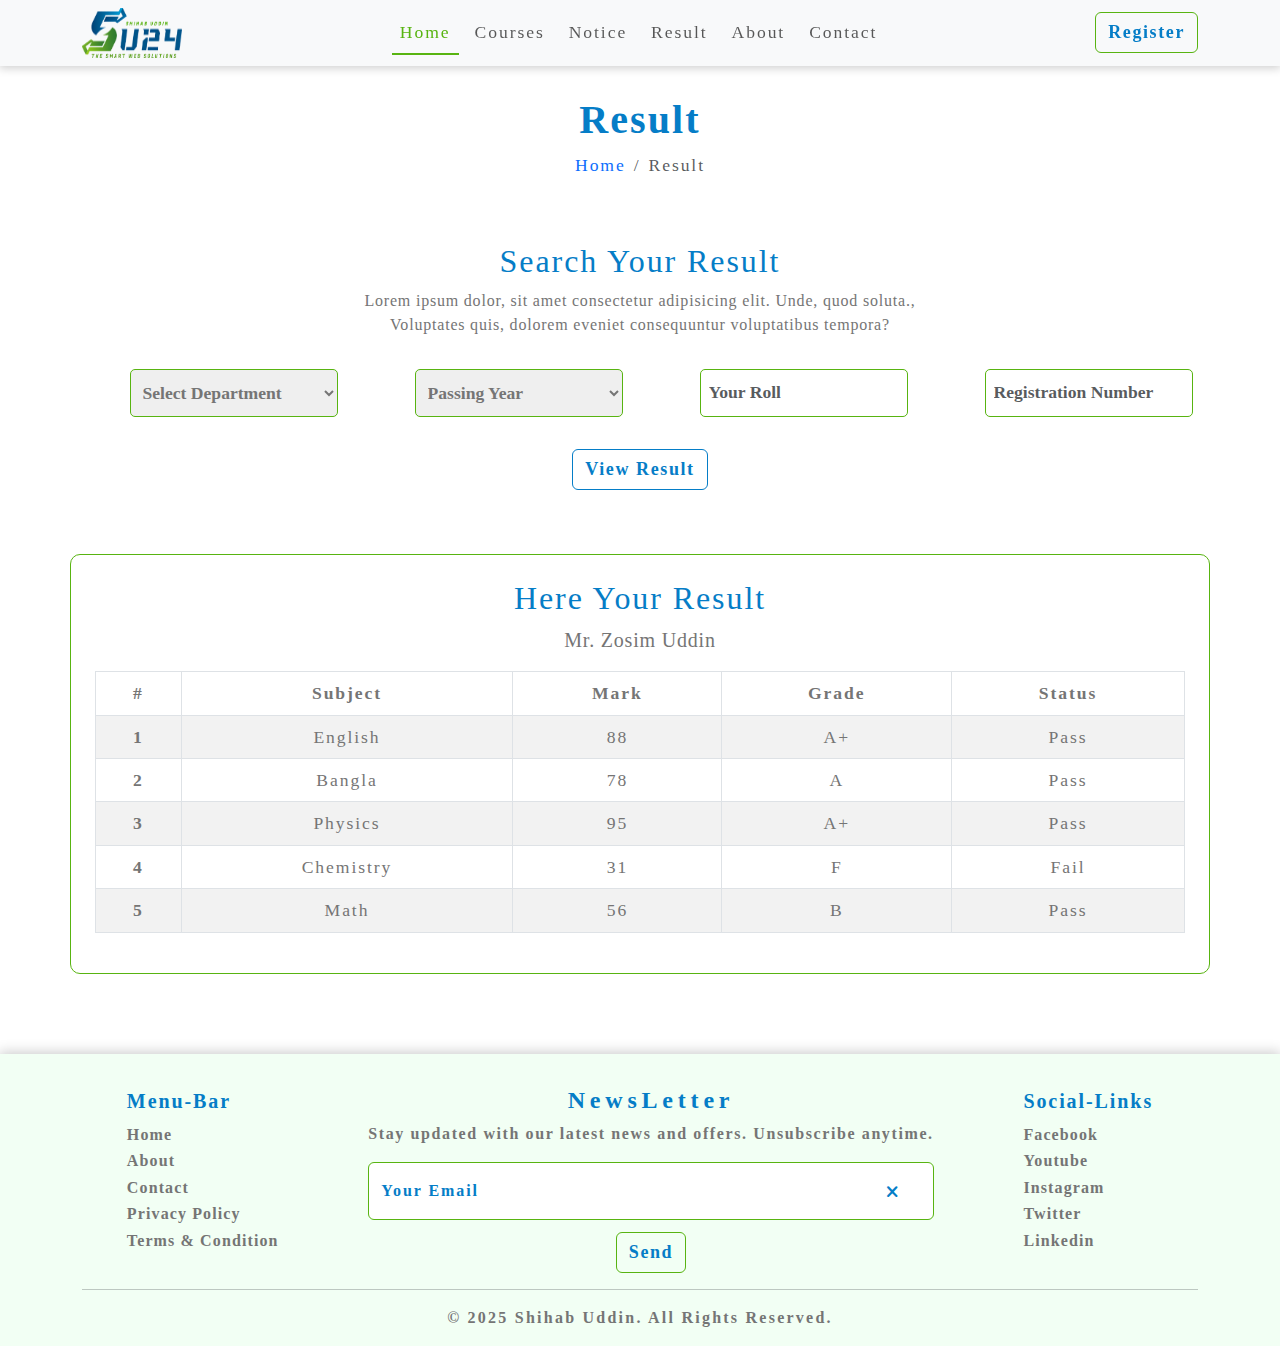
<file: result.html>
<!DOCTYPE html>
<html lang="en">

<head>
    <meta charset="UTF-8">
    <meta name="viewport" content="width=device-width, initial-scale=1.0">
    <title>Education Responsive Web Template</title>
    <!-- Favicon er jonno -->
    <link rel="icon" href="assets/img/favicon/favicon.png">
    <!-- Bootstrap css er jonno  -->
    <link rel="stylesheet" href="assets/css/bootstrap.css">
    <!-- Amar stylesheet  -->
    <link rel="stylesheet" href="assets/css/style.css">
    <!-- Mobile er jonno  -->
    <link rel="stylesheet" href="assets/css/responsive.css">
    <!-- Fontawesome icon er jonno  -->
    <link rel="stylesheet" href="https://cdnjs.cloudflare.com/ajax/libs/font-awesome/6.7.2/css/all.min.css">
    <!-- Scroll Animation er jonno  -->
    <!-- <link href="https://unpkg.com/aos@2.3.1/dist/aos.css" rel="stylesheet"> -->
</head>

<body data-bs-spy="scroll" data-bs-target="#navbar-example">

    <!-- Header Section  -->

    <header class="main-nav container-fluid">
        <nav class="navbar navbar-expand-lg bg-light fixed-top text-center">
            <div class="container">
                <!-- Brand Logo -->
                <div class="logo">
                    <a href="index.html" class="brand-logo">
                        <img class="img-fluid" style="width: 100px; height: 50px;" src="assets/img/logo/logo.png"
                            alt="Loading">
                    </a>
                </div>
                <!-- Navbar Toggler Button -->
                <button class="navbar-toggler" type="button" data-bs-toggle="collapse" data-bs-target="#navbarNav">
                    <span><i class="fa-solid fa-bars"></i></span>
                </button>
                <!-- Navbar Collapse Main Div -->
                <div class="collapse navbar-collapse" id="navbarNav">
                    <ul class="navbar-nav nav-underline m-auto gap-lg-2">
                        <li class="nav-item">
                            <a href="index.html" class="nav-link active">Home</a>
                        </li>
                        <li class="nav-item">
                            <a href="index.html" class="nav-link">Courses</a>
                        </li>
                        <li class="nav-item">
                            <a href="notice.html" class="nav-link">Notice</a>
                        </li>
                        <li class="nav-item">
                            <a href="result.html" class="nav-link">Result</a>
                        </li>
                        <li class="nav-item">
                            <a href="about.html" class="nav-link">About</a>
                        </li>
                        <li class="nav-item">
                            <a href="contact.html" class="nav-link">Contact</a>
                        </li>
                    </ul>
                    <!-- Dropdown Button -->
                    <div class="dropdown">
                        <button class="btn" role="button" data-bs-toggle="dropdown">
                            Register
                        </button>
                        <ul class="dropdown-menu">
                            <li>
                                <a href="sign-in.html" class="dropdown-item text-center">Sign-In</a>
                            </li>
                            <li>
                                <hr class="dropdown-divider opacity-50">
                            </li>
                            <li>
                                <a href="sign-up.html" class="dropdown-item text-center">Sign-Up</a>
                            </li>
                        </ul>
                    </div>
                </div>
            </div>
        </nav>
    </header>

    <!-- Result Section -->

    <div class="header">
        <div class="container">
            <div class="row">
                <h1 class="title text-center">Result</h1>
                <nav class="main-breadcrumb">
                    <ol class="breadcrumb">
                        <li class="breadcrumb-item"><a href="index.html">Home</a></li>
                        <li class="breadcrumb-item active">Result</li>
                    </ol>
                </nav>
            </div>
        </div>
    </div>

<!-- Form Section  -->

    <div class="result-form">
        <div class="container">
            <div class="result-area text-center">
                <h2 class="title">Search Your Result</h2>
                <p class="subtitle">Lorem ipsum dolor, sit amet consectetur adipisicing elit. Unde, quod soluta.,<br>
                    Voluptates quis, dolorem eveniet consequuntur voluptatibus tempora?</p>
                <form action="#" class="row form-group justify-content-around">
                    <div class="form-department col-lg-2">
                        <select name="department" id="department">
                            <option value="" disabled selected>Select Department</option>
                            <option value="2">Web Development</option>
                            <option value="3">Graphic Design</option>
                            <option value="4">Python Program</option>
                            <option value="5">Digital Marketing</option>
                            <option value="6">Data Science</option>
                            <option value="7">Cyber Security</option>
                            <option value="8">App Development</option>
                            <option value="8">Video Editing</option>
                        </select>
                    </div>
                    <div class="form-year col-lg-2">
                        <select name="passing-year" id="passingYear">
                            <option value="" disabled selected>Passing Year</option>
                            <option value="2">2017</option>
                            <option value="3">2018</option>
                            <option value="4">2019</option>
                            <option value="5">2020</option>
                            <option value="6">2021</option>
                            <option value="7">2022</option>
                            <option value="8">2023</option>
                            <option value="8">2024</option>
                        </select>
                    </div>
                    <div class="form-roll col-lg-2">
                        <input type="number" id="roll" name="roll" class="form-control" placeholder="Your Roll">
                    </div>
                    <div class="form-registration col-lg-2">
                        <input type="number" id="registration" name="registration" class="form-control"
                            placeholder="Registration Number">
                    </div>
                    <div class="form-button col-lg-12">
                        <button class="btn" type="submit">View Result</button>
                    </div>
                </form>
            </div>
        </div>
    </div>

<!--Table Section  -->
     
     <div class="result-table">
        <div class="container">
            <div class="row">
                <h2 class="title">Here Your Result</h2>
                <p class="lead">Mr. Zosim Uddin</p>
                <div class="table-responsive">
                    <table class="table table-bordered table-striped table-hover text-center">
                        <thead>
                            <tr>
                                <th>#</th>
                                <th>Subject</th>
                                <th>Mark</th>
                                <th>Grade</th>
                                <th>Status</th>
                            </tr>
                        </thead>
                        <tbody>
                            <tr>
                                <th>1</th>
                                <td>English</td>
                                <td>88</td>
                                <td>A+</td>
                                <td>Pass</td>
                            </tr>
                            <tr>
                                <th>2</th>
                                <td>Bangla</td>
                                <td>78</td>
                                <td>A</td>
                                <td>Pass</td>
                            </tr>
                            <tr>
                                <th>3</th>
                                <td>Physics</td>
                                <td>95</td>
                                <td>A+</td>
                                <td>Pass</td>
                            </tr>
                            <tr>
                                <th>4</th>
                                <td>Chemistry</td>
                                <td>31</td>
                                <td>F</td>
                                <td>Fail</td>
                            </tr>
                            <tr>
                                <th>5</th>
                                <td>Math</td>
                                <td>56</td>
                                <td>B</td>
                                <td>Pass</td>
                            </tr>
                        </tbody>
                    </table>
                </div>
            </div>
        </div>
    </div>


    <!-- Footer Section  -->

    <footer class="main-footer container-fluid">
        <div class="container">
            <div class="row">
                <div class="menubar d-flex justify-content-around">
                    <div class="menu">
                        <h5 class="title">Menu-Bar</h5>
                        <ul class="list-unstyled">
                            <li class="menu-item">
                                <a href="#" class="menu-link">Home</a>
                            </li>
                            <li class="menu-item">
                                <a href="#" class="menu-link">About</a>
                            </li>
                            <li class="menu-item">
                                <a href="#" class="menu-link">Contact</a>
                            </li>
                            <li class="menu-item">
                                <a href="#" class="menu-link">Privacy Policy</a>
                            </li>
                            <li class="menu-item">
                                <a href="#" class="menu-link">Terms & Condition</a>
                            </li>
                        </ul>
                    </div>
                    <div class="newsletter text-center align-items-center justify-content-center">
                        <h3 class="title">NewsLetter</h3>
                        <p class="subtitle">Stay updated with our latest news and offers. Unsubscribe anytime.</p>
                        <form class="form-floating" action="#" method="POST">
                            <input type="email" class="form-control" id="floatingInput" placeholder="Email">
                            <label class="form-label" for="floatingInput">Your Email</label>
                            <span class="close-btn"><i class="fa-solid fa-xmark"></i></span>
                            <button class="btn" type="submit">Send</button>
                        </form>
                    </div>
                    <div class="social-media">
                        <h5 class="title">Social-Links</h5>
                        <ul class="links list-unstyled">
                            <li class="links-item">
                                <a href="#" class="links-link">Facebook</a>
                            </li>
                            <li class="links-item">
                                <a href="#" class="links-link">Youtube</a>
                            </li>
                            <li class="links-item">
                                <a href="#" class="links-link">Instagram</a>
                            </li>
                            <li class="links-item">
                                <a href="#" class="links-link">Twitter</a>
                            </li>
                            <li class="links-item">
                                <a href="#" class="links-link">Linkedin</a>
                            </li>
                        </ul>
                    </div>
                </div>
                <div class="copyright text-center">
                    <hr class="divider">
                    <p> &copy; 2025 Shihab Uddin. All Rights Reserved.</p>
                </div>
            </div>
        </div>
    </footer>


    <!-- Bootstrap er javascript -->
    <script src="assets/js/bootstrap.js"></script>
    <!-- Scroll Animation er javascript  -->
    <script src="https://unpkg.com/aos@2.3.1/dist/aos.js"></script>
    <script>AOS.init({ duration: 1000, });</script>
    <!-- Dropdown menu hover and mobile screen click -->
    <script src="assets/js/main.js"></script>
</body>

</html>
</file>
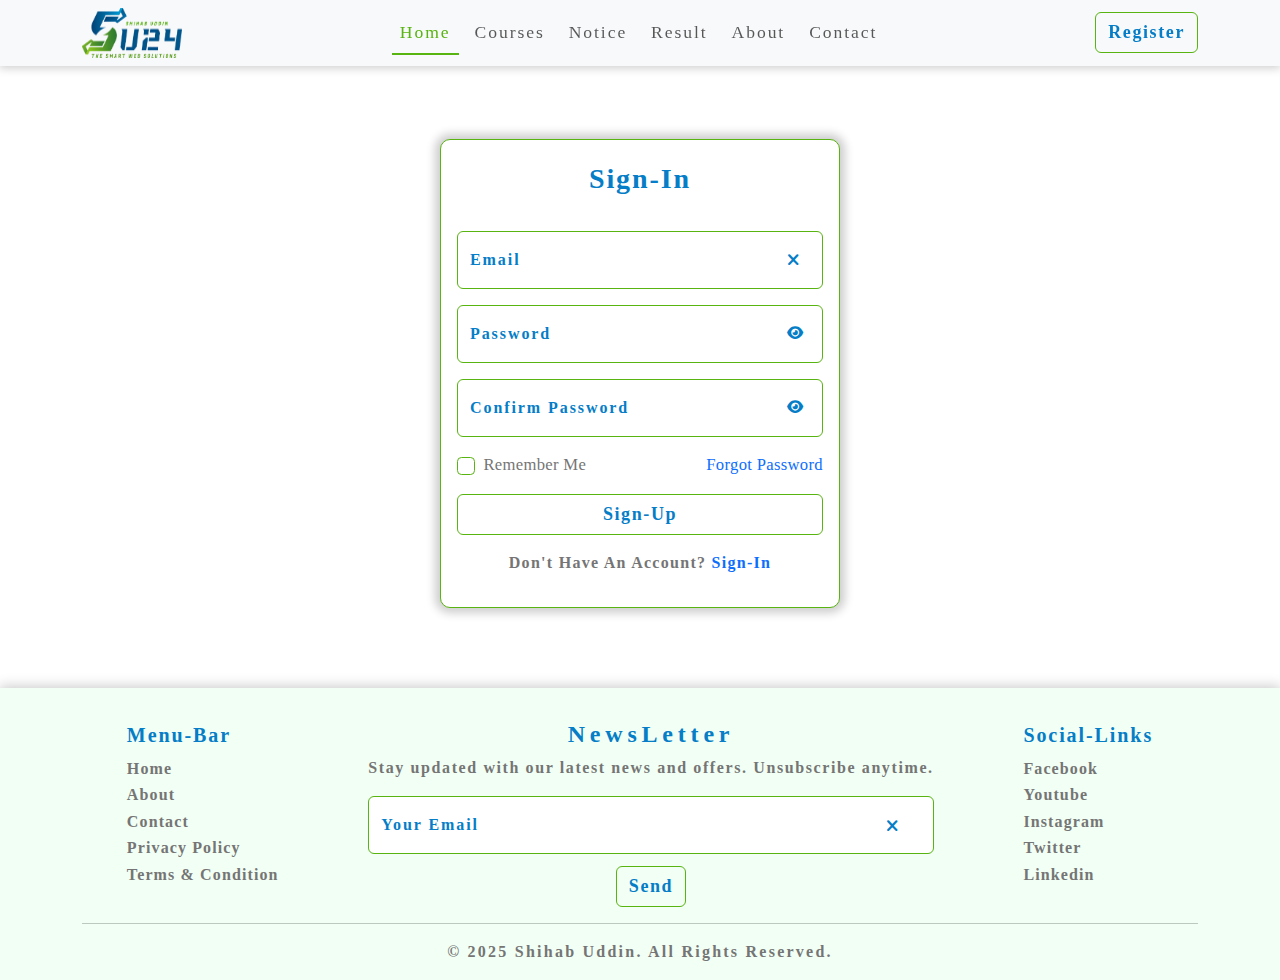
<file: sign-in.html>
<!DOCTYPE html>
<html lang="en">

<head>
    <meta charset="UTF-8">
    <meta name="viewport" content="width=device-width, initial-scale=1.0">
    <title>Education Responsive Web Template</title>
    <!-- Favicon er jonno -->
    <link rel="icon" href="assets/img/favicon/favicon.png">
    <!-- Bootstrap css er jonno  -->
    <link rel="stylesheet" href="assets/css/bootstrap.css">
    <!-- Amar stylesheet  -->
    <link rel="stylesheet" href="assets/css/style.css">
    <!-- Mobile er jonno  -->
    <link rel="stylesheet" href="assets/css/responsive.css">
    <!-- Fontawesome icon er jonno  -->
    <link rel="stylesheet" href="https://cdnjs.cloudflare.com/ajax/libs/font-awesome/6.7.2/css/all.min.css">
    <!-- Scroll Animation er jonno  -->
    <!-- <link href="https://unpkg.com/aos@2.3.1/dist/aos.css" rel="stylesheet"> -->
</head>

<body data-bs-spy="scroll" data-bs-target="#navbar-example">

    <!-- Header Section  -->
     
    <header class="main-nav container-fluid">
        <nav class="navbar navbar-expand-lg bg-light fixed-top text-center">
            <div class="container">
                <!-- Brand Logo -->
                <div class="logo">
                    <a href="index.html" class="brand-logo">
                        <img class="img-fluid" style="width: 100px; height: 50px;" src="assets/img/logo/logo.png"
                            alt="Loading">
                    </a>
                </div>
                <!-- Navbar Toggler Button -->
                <button class="navbar-toggler" type="button" data-bs-toggle="collapse" data-bs-target="#navbarNav">
                    <span><i class="fa-solid fa-bars"></i></span>
                </button>
                <!-- Navbar Collapse Main Div -->
                <div class="collapse navbar-collapse" id="navbarNav">
                    <ul class="navbar-nav nav-underline m-auto gap-lg-2">
                        <li class="nav-item">
                            <a href="index.html" class="nav-link active">Home</a>
                        </li>
                        <li class="nav-item">
                            <a href="index.html" class="nav-link">Courses</a>
                        </li>
                        <li class="nav-item">
                            <a href="notice.html" class="nav-link">Notice</a>
                        </li>
                        <li class="nav-item">
                            <a href="result.html" class="nav-link">Result</a>
                        </li>
                        <li class="nav-item">
                            <a href="about.html" class="nav-link">About</a>
                        </li>
                        <li class="nav-item">
                            <a href="contact.html" class="nav-link">Contact</a>
                        </li>
                    </ul>
                    <!-- Dropdown Button -->
                    <div class="dropdown">
                        <button class="btn" role="button" data-bs-toggle="dropdown">
                            Register
                        </button>
                        <ul class="dropdown-menu">
                            <li>
                                <a href="sign-in.html" class="dropdown-item text-center">Sign-In</a>
                            </li>
                            <li>
                                <hr class="dropdown-divider opacity-50">
                            </li>
                            <li>
                                <a href="sign-up.html" class="dropdown-item text-center">Sign-Up</a>
                            </li>
                        </ul>
                    </div>
                </div>
            </div>
        </nav>
    </header>

    <!-- Sign-In Section -->

    <section class="register">
        <div class="container">
            <div class="row justify-content-center">
                <div class="card p-3">
                    <h3 class="title text-center">Sign-In</h3>
                    <form class="form-group" action="#" method="POPST">
                        <div class="form-floating">
                            <input type="email" id="floatingInput" class="form-control" placeholder="">
                            <label for="" class="form-label">Email</label>
                            <span class="close-btn"><i class="fa-solid fa-xmark"></i></span>
                        </div>
                        <div class="form-floating">
                            <input type="password" id="floatingInput" class="form-control" placeholder="">
                            <label for="" class="form-label">Password</label>
                            <span class="toggle-pass-btn"><i class="fa-solid fa-eye"></i></span>
                        </div>
                        <div class="form-floating">
                            <input type="password" id="floatingInput" class="form-control" placeholder="">
                            <label for="" class="form-label">Confirm Password</label>
                            <span class="toggle-pass-btn"><i class="fa-solid fa-eye"></i></span>
                        </div>
                        <div class="form-check">
                            <input class="form-check-input" type="checkbox" id="customCheck1">
                            <label class="form-check-label justify-content-between" for="customCheck1" id="forgot">
                                Remember Me <a class="btn-link" href="#">Forgot Password</a>
                            </label>
                        </div>
                        <div class="form-button text-center">
                            <button class="btn w-100" type="submit">Sign-Up</button>
                        </div>
                        <div class="form-another-btn text-center">
                            <p>Don't Have An Account? <a class="btn-link" href="sign-up.html">Sign-In</a></p>
                        </div>
                    </form>
                </div>
            </div>
        </div>
    </section>
    

    <!-- Footer Section  -->

    <footer class="main-footer container-fluid">
        <div class="container">
            <div class="row">
                <div class="menubar d-flex justify-content-around">
                    <div class="menu">
                        <h5 class="title">Menu-Bar</h5>
                        <ul class="list-unstyled">
                            <li class="menu-item">
                                <a href="#" class="menu-link">Home</a>
                            </li>
                            <li class="menu-item">
                                <a href="#" class="menu-link">About</a>
                            </li>
                            <li class="menu-item">
                                <a href="#" class="menu-link">Contact</a>
                            </li>
                            <li class="menu-item">
                                <a href="#" class="menu-link">Privacy Policy</a>
                            </li>
                            <li class="menu-item">
                                <a href="#" class="menu-link">Terms & Condition</a>
                            </li>
                        </ul>
                    </div>
                    <div class="newsletter text-center align-items-center justify-content-center">
                        <h3 class="title">NewsLetter</h3>
                        <p class="subtitle">Stay updated with our latest news and offers. Unsubscribe anytime.</p>
                        <form class="form-floating" action="#" method="POST">
                            <input type="email" class="form-control" id="floatingInput" placeholder="Email">
                            <label class="form-label" for="floatingInput">Your Email</label>
                            <span class="close-btn"><i class="fa-solid fa-xmark"></i></span>
                            <button class="btn" type="submit">Send</button>
                        </form>
                    </div>
                    <div class="social-media">
                        <h5 class="title">Social-Links</h5>
                        <ul class="links list-unstyled">
                            <li class="links-item">
                                <a href="#" class="links-link">Facebook</a>
                            </li>
                            <li class="links-item">
                                <a href="#" class="links-link">Youtube</a>
                            </li>
                            <li class="links-item">
                                <a href="#" class="links-link">Instagram</a>
                            </li>
                            <li class="links-item">
                                <a href="#" class="links-link">Twitter</a>
                            </li>
                            <li class="links-item">
                                <a href="#" class="links-link">Linkedin</a>
                            </li>
                        </ul>
                    </div>
                </div>
                <div class="copyright text-center">
                    <hr class="divider">
                    <p> &copy; 2025 Shihab Uddin. All Rights Reserved.</p>
                </div>
            </div>
        </div>
    </footer>


    <!-- Bootstrap er javascript -->
    <script src="assets/js/bootstrap.js"></script>
    <!-- Scroll Animation er javascript  -->
    <script src="https://unpkg.com/aos@2.3.1/dist/aos.js"></script>
    <script>AOS.init({ duration: 1000, });</script>
    <!-- Dropdown menu hover and mobile screen click -->
    <script src="assets/js/main.js"></script>
</body>

</html>
</file>
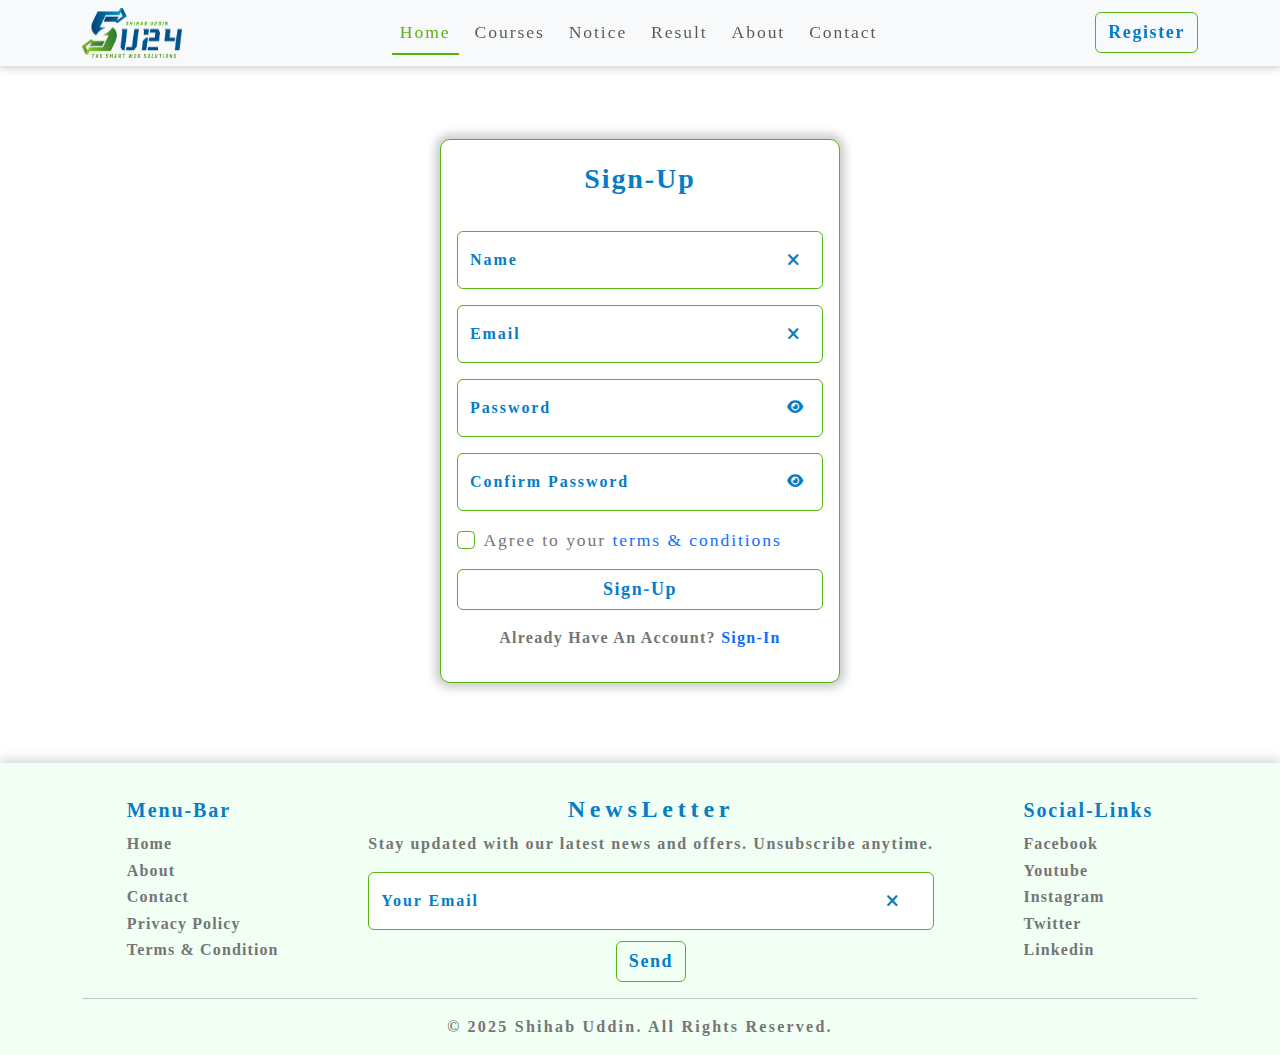
<file: sign-up.html>
<!DOCTYPE html>
<html lang="en">

<head>
    <meta charset="UTF-8">
    <meta name="viewport" content="width=device-width, initial-scale=1.0">
    <title>Education Responsive Web Template</title>
    <!-- Favicon er jonno -->
    <link rel="icon" href="assets/img/favicon/favicon.png">
    <!-- Bootstrap css er jonno  -->
    <link rel="stylesheet" href="assets/css/bootstrap.css">
    <!-- Amar stylesheet  -->
    <link rel="stylesheet" href="assets/css/style.css">
    <!-- Mobile er jonno  -->
    <link rel="stylesheet" href="assets/css/responsive.css">
    <!-- Fontawesome icon er jonno  -->
    <link rel="stylesheet" href="https://cdnjs.cloudflare.com/ajax/libs/font-awesome/6.7.2/css/all.min.css">
    <!-- Scroll Animation er jonno  -->
    <!-- <link href="https://unpkg.com/aos@2.3.1/dist/aos.css" rel="stylesheet"> -->
</head>

<body data-bs-spy="scroll" data-bs-target="#navbar-example">

    <!-- Header Section  -->

    <header class="main-nav container-fluid">
        <nav class="navbar navbar-expand-lg bg-light fixed-top text-center">
            <div class="container">
                <!-- Brand Logo -->
                <div class="logo">
                    <a href="index.html" class="brand-logo">
                        <img class="img-fluid" style="width: 100px; height: 50px;" src="assets/img/logo/logo.png"
                            alt="Loading">
                    </a>
                </div>
                <!-- Navbar Toggler Button -->
                <button class="navbar-toggler" type="button" data-bs-toggle="collapse" data-bs-target="#navbarNav">
                    <span><i class="fa-solid fa-bars"></i></span>
                </button>
                <!-- Navbar Collapse Main Div -->
                <div class="collapse navbar-collapse" id="navbarNav">
                    <ul class="navbar-nav nav-underline m-auto gap-lg-2">
                        <li class="nav-item">
                            <a href="index.html" class="nav-link active">Home</a>
                        </li>
                        <li class="nav-item">
                            <a href="index.html" class="nav-link">Courses</a>
                        </li>
                        <li class="nav-item">
                            <a href="notice.html" class="nav-link">Notice</a>
                        </li>
                        <li class="nav-item">
                            <a href="result.html" class="nav-link">Result</a>
                        </li>
                        <li class="nav-item">
                            <a href="about.html" class="nav-link">About</a>
                        </li>
                        <li class="nav-item">
                            <a href="contact.html" class="nav-link">Contact</a>
                        </li>
                    </ul>
                    <!-- Dropdown Button -->
                    <div class="dropdown">
                        <button class="btn" role="button" data-bs-toggle="dropdown">
                            Register
                        </button>
                        <ul class="dropdown-menu">
                            <li>
                                <a href="sign-in.html" class="dropdown-item text-center">Sign-In</a>
                            </li>
                            <li>
                                <hr class="dropdown-divider opacity-50">
                            </li>
                            <li>
                                <a href="sign-up.html" class="dropdown-item text-center">Sign-Up</a>
                            </li>
                        </ul>
                    </div>
                </div>
            </div>
        </nav>
    </header>

    <!-- Sign-up Section -->

    <section class="register">
        <div class="container">
            <div class="row justify-content-center">
                <div class="card p-3">
                    <h3 class="title text-center">Sign-Up</h3>
                    <form class="form-group" action="#" method="POPST">
                        <div class="form-floating">
                            <input type="text" id="floatingInput" class="form-control" placeholder="">
                            <label for="" class="form-label">Name</label>
                            <span class="close-btn"><i class="fa-solid fa-xmark"></i></span>
                        </div>
                        <div class="form-floating">
                            <input type="email" id="floatingInput" class="form-control" placeholder="">
                            <label for="" class="form-label">Email</label>
                            <span class="close-btn"><i class="fa-solid fa-xmark"></i></span>
                        </div>
                        <div class="form-floating">
                            <input type="password" id="floatingInput" class="form-control" placeholder="">
                            <label for="" class="form-label">Password</label>
                            <span class="toggle-pass-btn"><i class="fa-solid fa-eye"></i></span>
                        </div>
                        <div class="form-floating">
                            <input type="password" id="floatingInput" class="form-control" placeholder="">
                            <label for="" class="form-label">Confirm Password</label>
                            <span class="toggle-pass-btn"><i class="fa-solid fa-eye"></i></span>
                        </div>
                        <div class="form-check">
                            <input class="form-check-input" type="checkbox" id="customCheck1">
                            <label class="form-check-label" for="customCheck1">
                                Agree to your <a class="btn-link" href="#">terms & conditions</a>
                            </label>
                        </div>
                        <div class="form-button text-center">
                            <button class="btn w-100" type="submit">Sign-Up</button>
                        </div>
                        <div class="form-another-btn text-center">
                            <p>Already Have An Account? <a class="btn-link" href="sign-in.html">Sign-In</a></p>
                        </div>
                    </form>
                </div>
            </div>
        </div>
    </section>


    <!-- Footer Section  -->

    <footer class="main-footer container-fluid">
        <div class="container">
            <div class="row">
                <div class="menubar d-flex justify-content-around">
                    <div class="menu">
                        <h5 class="title">Menu-Bar</h5>
                        <ul class="list-unstyled">
                            <li class="menu-item">
                                <a href="#" class="menu-link">Home</a>
                            </li>
                            <li class="menu-item">
                                <a href="#" class="menu-link">About</a>
                            </li>
                            <li class="menu-item">
                                <a href="#" class="menu-link">Contact</a>
                            </li>
                            <li class="menu-item">
                                <a href="#" class="menu-link">Privacy Policy</a>
                            </li>
                            <li class="menu-item">
                                <a href="#" class="menu-link">Terms & Condition</a>
                            </li>
                        </ul>
                    </div>
                    <div class="newsletter text-center align-items-center justify-content-center">
                        <h3 class="title">NewsLetter</h3>
                        <p class="subtitle">Stay updated with our latest news and offers. Unsubscribe anytime.</p>
                        <form class="form-floating" action="#" method="POST">
                            <input type="email" class="form-control" id="floatingInput" placeholder="Email">
                            <label class="form-label" for="floatingInput">Your Email</label>
                            <span class="close-btn"><i class="fa-solid fa-xmark"></i></span>
                            <button class="btn" type="submit">Send</button>
                        </form>
                    </div>
                    <div class="social-media">
                        <h5 class="title">Social-Links</h5>
                        <ul class="links list-unstyled">
                            <li class="links-item">
                                <a href="#" class="links-link">Facebook</a>
                            </li>
                            <li class="links-item">
                                <a href="#" class="links-link">Youtube</a>
                            </li>
                            <li class="links-item">
                                <a href="#" class="links-link">Instagram</a>
                            </li>
                            <li class="links-item">
                                <a href="#" class="links-link">Twitter</a>
                            </li>
                            <li class="links-item">
                                <a href="#" class="links-link">Linkedin</a>
                            </li>
                        </ul>
                    </div>
                </div>
                <div class="copyright text-center">
                    <hr class="divider">
                    <p> &copy; 2025 Shihab Uddin. All Rights Reserved.</p>
                </div>
            </div>
        </div>
    </footer>


    <!-- Bootstrap er javascript -->
    <script src="assets/js/bootstrap.js"></script>
    <!-- Scroll Animation er javascript  -->
    <script src="https://unpkg.com/aos@2.3.1/dist/aos.js"></script>
    <script>AOS.init({ duration: 1000, });</script>
    <!-- Dropdown menu hover and mobile screen click -->
    <script src="assets/js/main.js"></script>
</body>

</html>
</file>
<file: assets/css/style.css>
* {
    margin: 0;
    padding: 0;
    box-sizing: border-box;
}

body {
    font-family: 'Times New Roman', Times, serif;
    font-size: 1.1rem;
    letter-spacing: .12rem;
    overflow: visible;
}

:root {
    --primary-color: #057dc7;
    --secondary-color: #58b411;
    --text-primary: #3d3c3c;
    --text-secondary: #757575;
    --footer-bg: linear-gradient(#057dc7, #58b411);
}

h1,
h2,
h3,
h4,
h5,
h6 {
    color: var(--primary-color);
}

p {
    color: var(--text-secondary);
    font-weight: 100;
    letter-spacing: .05rem;
    font-size: medium;
}

.navbar {
    box-shadow: 0px 1px 9px 1px rgba(0, 0, 0, 0.2);
}

/* Navbar toggler er border remove korar jonno */
.navbar-toggler {
    border: none;
}

.navbar-toggler i {
    color: var(--secondary-color);
}

/* Toggler focus hole egulo dara remove kora  */
.navbar-toggler:focus {
    box-shadow: none;
    border: none;
}

.navbar-nav .nav-link {
    transition: all 0.3s ease-in-out;
}

/* Navbar er nav e zokhon hover hobe othoba active hobe */
.navbar-nav .nav-link:hover,
.navbar-nav .nav-link:focus,
.navbar-nav .nav-link.active {
    color: var(--secondary-color);
    font-weight: unset;
}

/* Dropdown er somoy button er thik majhkhane menu asbe */
.dropdown-menu.show {
    top: 3.15rem;
    left: 50%;
    transform: translateX(-50%);
    color: var(--text-primary);
}

.dropdown-menu {
    min-width: 8rem;
    border-radius: 10px;

}

.dropdown-menu .dropdown-item {
    font-weight: bold;
    color: var(--text-primary);
    transition: all 0.5s ease-in-out;
}

.dropdown-menu .dropdown-item:hover {
    background-color: var(--primary-color);
    color: white;
    border-radius: 5px;
}

.btn {
    font-weight: bold;
    font-size: large;
    letter-spacing: .1rem;
    color: var(--primary-color);
    border: .12rem solid var(--secondary-color);
    transition: all 0.3s ease-in-out;
}

.btn:hover {
    background-color: var(--primary-color);
    border: .12rem solid var(--secondary-color);
    color: white;

}

/* Welcome section here  */

.welcome {
    margin-top: 7rem;

}

.welcome h2 {
    font-weight: bolder;
    letter-spacing: .4rem;

}

.welcome img {
    height: 23rem;
}

.welcome .title {
    display: flex;
    flex-direction: column;
    justify-content: space-around;
    height: 21rem;
}

.welcome p {
    font-family: Arial, Helvetica, sans-serif;
    line-height: 1.8rem;
    letter-spacing: 0.1rem;
}

.welcome .btn {
    letter-spacing: .1rem;
}

/* Service section */
.service .row {
    margin-bottom: 3rem;
}

.service .container {
    background: linear-gradient(rgba(255, 255, 255, 0.5), rgba(255, 255, 255, 0.5)),
        url('../img/service/image.jpg');
    background-repeat: no-repeat;
    background-size: cover;
    border-radius: 10px;
}

.service h1 {
    padding-top: 1.5rem;
    padding-bottom: 1rem;
    width: 100%;
    font-weight: bold;
}

.service .subtitle {
    padding: 1rem 8rem;
    color: rgb(16, 41, 78);
    font-family: Arial, Helvetica, sans-serif;
    font-weight: 200;
    font-size: 1.2rem;
}

.service .card {
    position: relative;
    top: 10rem;
    border-radius: 8px;
    cursor: pointer;
    height: auto;
    transition: all 0.4s ease-in-out;
}

.service .card:hover {
    background-color: #62cc11;
    color: white;
    box-shadow: 0px 0px 8px 4px rgba(0, 0, 0, 0.3);
    border: 1px solid var(--primary-color);
    transform: translateY(-20px);

}

.service .card i {
    padding: 1rem;
}

.service .card-title {
    color: var(--primary-color);
    font-weight: bold;
    padding-bottom: .5rem;
}

.service .card-text {
    font-family: Arial, Helvetica, sans-serif;
    color: rgb(16, 41, 78);
}

.service .my-btn {
    border: none;
    font-family: 'Franklin Gothic Medium', 'Arial Narrow', Arial, sans-serif;
    letter-spacing: .03rem;
    text-decoration: none;
    transition: all 0.3s ease-in-out;
}

.service .my-btn i {
    margin-left: -1rem;
    position: relative;
    top: 2px;
    transition: transform 0.3s ease-in-out;
}

.service .my-btn:hover i,
.service .my-btn:hover {
    transform: translateX(10px);
    color: #004774;
}


/* Course section  */
.course {
    margin-top: 13rem;
}

.course .container {
    border: 1px solid rgb(231, 231, 231);
    border-radius: 8px;
}

.course .title {
    font-weight: bold;
    background-color: #addf86;
    padding-top: .5rem;
    padding-bottom: 1rem;
    border-bottom-right-radius: 15rem;
    border-bottom-left-radius: 15rem;
}

.course img {
    height: 10rem;
    margin-top: .69rem;
    border-radius: 5px;
}

.course .card-body {
    display: flex;
    flex-direction: column;
    justify-content: space-between;
}

.course .card {
    cursor: pointer;
    transition: all 0.4s ease-in-out;
}

.course .card:hover {
    border: .12rem solid var(--secondary-color);
    transform: scale(1.05);
    box-shadow: 0px 0px 8px 4px rgba(0, 0, 0, 0.3);
}

.course .card-title {
    font-weight: bold;
    color: var(--primary-color);
    transition: all 0.4s ease-in-out;
}

.course .card-title:hover {
    color: var(--secondary-color);
}

.course .btn {
    margin-top: 1.1rem;
}

.course .card-text {
    position: relative;
    top: 1.7rem;
    font-weight: bold;
    font-size: 1rem;
}

/* Counter Section  */

.achivement-counter .card {
    display: flex;
    flex-direction: column;
    justify-content: center;
    align-items: center;
    border-radius: 10px;
    margin-top: .4rem;
    padding: 1rem;
    cursor: pointer;
    transition: all 0.4s ease-in-out;
}

.achivement-counter .card:hover {
    border: .15rem solid var(--primary-color);
    box-shadow: 0px 0px 8px 2px rgba(0, 0, 0, 0.3);
}

.achivement-counter .card .counter-box {
    margin-top: .5rem;
}

.achivement-counter .row {
    background-color: #addf86;
    padding: 2rem;
    border-radius: 8px;
}

.achivement-counter .title {
    font-weight: bold;
    letter-spacing: .24rem;
}

.achivement-counter h3,
.achivement-counter p {
    font-weight: bolder;
    font-family: 'Gill Sans', 'Gill Sans MT', Calibri, 'Trebuchet MS', sans-serif;
}


/* Testomonial Section */

.testomonial .subtitle {
    font-size: 1.13rem;
    font-weight: bold;
    letter-spacing: .13rem;
    color: rgb(25, 117, 25);
}

.testomonial .title {
    font-weight: bolder;
    letter-spacing: .27rem;
    color: var(--primary-color);
}

.testomonial .card img {
    height: 13rem;
    width: 13rem;
}

.testomonial .card {
    margin-top: 2rem;
    border-radius: 10px;
    display: flex;
    flex-direction: row;
    padding: 1rem;
    justify-content: center;
    align-items: center;
    text-align: center;
}

.testomonial .card-body .quote {
    color: rgb(25, 117, 25);
    margin-top: 1rem;
}

.testomonial .card-body .blockquote-footer {
    padding-top: 2rem;
    font-weight: bolder;
}

.testomonial .carousel-indicators button {
    background-color: var(--primary-color);
    width: .85rem;
    height: .85rem;
    margin: 0rem .5rem;
}

.testomonial .carousel-indicators .active {
    background-color: #58b411;
}

/* Footer Section */

.main-footer {
    background-color: rgb(242, 255, 244);
    margin-top: 5rem;
    box-shadow: 0px -1px 12px 1px rgba(0, 0, 0, 0.2);
}

.main-footer a {
    text-decoration: none;
    font-size: 1rem;
    font-weight: 550;
    letter-spacing: .07rem;
    color: var(--text-secondary);
    display: inline-block;
    transition: all 0.4s ease-in-out;
}

.main-footer a:hover {
    text-decoration: underline;
    color: var(--secondary-color);
    transform: scaleX(1.07);
}

.main-footer .title {
    font-weight: bolder;
}

.main-footer .menubar {
    margin-top: 2rem;
    align-items: center;
}

.main-footer .newsletter .btn {
    margin-top: .7rem;
}

.main-footer .newsletter .title {
    font-weight: bold;
    font-size: 1.5rem;
    letter-spacing: .3rem;
}
.main-footer .newsletter .subtitle {
    font-weight: bold;
    font-size: 1rem;
    letter-spacing: .1rem;
}

.main-footer .newsletter .form-floating .form-control {
    border: 1px solid var(--secondary-color);
    padding-right: 4rem;
}

.form-floating .form-control {
    color: var(--secondary-color);
    font-size: normal;
}

.form-control:focus {
    box-shadow: none;
    border: 1px solid var(--secondary-color);
}

.main-footer .newsletter .form-floating .close-btn {
    position: absolute;
    top: 17%;
    right: 6%;
    font-size: 1.03rem;
    cursor: pointer;
    color: var(--primary-color);
    transition: all 0.4s ease-in-out;
}

.main-footer .newsletter .form-floating .close-btn:hover {
    color: var(--secondary-color);
}

.form-label {
    color: #057dc7;
    font-size: 1rem;
    font-weight: bold;
}

.main-footer .newsletter .form-floating input ~ label,
.main-footer .newsletter .form-floating input:focus ~ label {
    color: #057dc7;
    font-size: 1rem;
    font-weight: bold;
}

.main-footer .copyright p{
    font-weight: bold;
    letter-spacing: .14rem;
}

/* =========================================== */
/* Register section */
/* =========================================== */


.register{
    margin-top: 8.7rem;
}

.register .card .title{
    font-weight: bolder;
    margin-top: .35rem;
    margin-bottom: 1.2rem;
}

.register .card{
    border-radius: 10px;
    border: 1px solid var(--secondary-color);
    box-shadow: 0px 0px 10px 5px rgba(0, 0, 0, 0.2);
    max-width: 25rem;
} 

.register .form-group .form-floating .form-control {
    border: 1px solid var(--secondary-color);
    padding-right: 3.5rem;
}

.register .card .form-floating,
.register .card .form-ckeck,
.register .card .form-button,
.register .card .form-another-btn{
    margin: 1rem 0rem;
}

.register .form-group .form-floating input ~ label,
.register .form-group .form-floating input:focus ~ label {
    color: #057dc7;
    font-size: 1rem;
}

.register .form-group .form-floating .close-btn {
    position: absolute;
    top: 32%;
    right: 6%;
    font-size: 1.03rem;
    cursor: pointer;
    color: var(--primary-color);
    transition: all 0.4s ease-in-out;
}

.register .form-group .form-floating .toggle-pass-btn {
    position: absolute;
    top: 32%;
    right: 5%;
    font-size: .9rem;
    cursor: pointer;
    color: var(--primary-color);
    transition: all 0.4s ease-in-out;
}

.register .form-group .form-floating .close-btn:hover,
.register .form-group .form-floating .toggle-pass-btn:hover {
    color: var(--secondary-color);
}

.register a{
    text-decoration: none;
    transition: all .3s ease-in;
    display: inline-block;
}

.register a:hover{
    text-decoration: underline;
    color: var(--secondary-color);
    transform: translateX(3px);
}

.register .form-check{
    color: var(--text-secondary);
}

.register .form-check input{
    border: 1px solid var(--secondary-color);
    cursor: pointer;
}

.register .form-check input:focus{
    box-shadow: none;
}

.register .form-another-btn p{
    font-weight: bold;
    letter-spacing: .08rem;
}

#forgot {
display: flex;
justify-content: space-between;
letter-spacing: .02rem;
font-size: 1.04rem;
}

@media (max-width: 350px) {
    #forgot {
        display: flex;
        flex-direction: column;
    }
}


/* =============================================== */
/* Contact Section */
/* =============================================== */

.header {
    margin-top: 6rem;
}

.header .title{
    font-weight: bolder;
    letter-spacing: .13rem;
}

.header .breadcrumb{
    display: flex;
    justify-content: center;
}

.header .breadcrumb a{
    text-decoration: none;
}

.contact {
    margin-top: 2.5rem;
}

.contact .row .image img{
    height: 30rem;
    border-radius: 10px;
}

.contact .row .content {
    display: flex;
    flex-direction: column;
    justify-content: space-around;
}

.contact .row .content .form-group .form-floating .form-control ~ label,
.contact .row .content .form-group .form-floating .form-control:focus ~ label {
    color: #057dc7;
    font-size: 1rem;
}

.contact .row .content .form-group .form-floating .close-btn {
    position: absolute;
    top: 32%;
    right: 6%;
    font-size: 1.03rem;
    cursor: pointer;
    color: var(--primary-color);
    transition: all 0.4s ease-in-out;
}

.contact .row .content .form-group .form-floating .close-btn:hover {
    color: var(--secondary-color);
}

.contact .row .content .form-group .form-floating,
.contact .row .content .form-group .form-button {
    margin: .5rem 0rem;
}

.contact .row .content .form-group .form-floating .form-control {
    border: 1px solid var(--primary-color);
    padding-right: 4rem;
}

.contact .row .content .form-group .form-button .btn {
    border: 1px solid var(--primary-color);
    margin-top: .7rem;
}


/* =============================================================== */
/* Result Sectiion */
/* ================================================================= */

.result-form {
    margin-top: 3rem;
}

.result-form .form-group .form-control,
.result-form .form-group select {
    height: 3rem;
    width: 13rem;
    margin: 1rem 0rem;
    border: 1px solid var(--secondary-color);
    border-radius: 5px;
    padding: .5rem;
    color: var(--text-secondary);
    font-weight: bold;
    font-size: 1.1rem;
}

.result-form .form-group select {
    cursor: pointer;
    outline: none;
}

.result-form .form-group select option {
    color: var(--secondary-color);
}

.result-form .form-group .form-button .btn {
    margin-top: 1rem;
    border: 1px solid var(--primary-color);
}

.result-table {
    margin-top: 4rem;
    display: flex;
    justify-content: center;
    text-align: center;
}

.result-table .container {
    border: 1px solid var(--secondary-color);
    padding: 1.5rem;
    border-radius: 10px;
}

.result-table .container .row .table thead th,
.result-table .container .row .table tbody td,
.result-table .container .row .table tbody th {
    color: var(--text-secondary);
}

/* Notice Section  */

.notice{
    margin-top: 1.5rem;
}

.notice .container .row .card {
    display: flex;
    flex-direction: row;
    justify-content: space-around;
    align-items: center;
    text-align: center;
    margin: 1rem 0rem;
    padding: 1.5rem;
    border: 1px solid var(--secondary-color);
    transition: all .3s ease-in-out;
}

.notice .container .row .card:hover {
    border: 1px solid var(--secondary-color);
    box-shadow: 0 5px 15px rgba(0, 0, 0, 0.2);
}

.notice .container .row .card:hover .date {
    background-color: #c0e9a2;
}

.notice .container .row .card .date {
    border: 1px solid var(--secondary-color);
    height: 5rem;
    width: 7rem;
    display: flex;
    flex-direction: column;
    justify-content: center;
    padding: .2rem;
    border-radius: 5px;
    cursor: pointer;
    transition: all .3s ease-in-out;
}

.notice .container .row .card .date .month{
    color: var(--primary-color);
    position: relative;
    top: 12%;
    font-weight: bolder;
}

.notice .container .row .card .date .day{
    position: relative;
    bottom: 15%;
}

.notice .container .row .card .date span{
    color: var(--primary-color);
    position: relative;
    bottom: 17%;
    font-size: .95rem;
    font-weight: bold;
}

.notice .container .row .card .content .title {
    color: var(--text-secondary);
    font-size: 1.1rem;
    transition: all .3s ease-in-out;
}

.notice .container .row .card .content .title:hover {
    color: var(--secondary-color);
    
}

.notice .container .row .card .button .btn {
    width: 11.2rem;
    
}

.notice-pagination .container .row .page-area{
    display: flex;
    flex-direction: row;
    justify-content: center;
    align-items: center;
    text-align: center;
}
.notice-pagination .pagination .page-item a{
    border: 1px solid var(--secondary-color);
    border-radius: 5px;
    color: var(--primary-color);
    font-weight: bold;
    margin: 0rem .02rem;
    transition: all .4s ease-in-out;
    font-size: 1.2rem;
}

.notice-pagination .pagination .page-item a:focus{
    box-shadow: none;
    background-color: transparent;
}

.notice-pagination .pagination .page-item a.active,
.notice-pagination .pagination .page-item a:hover {
    background-color: #c0e9a2;
}

/* About Section  */

.teacher {
    margin-top: 3rem;
}

.teacher .container .teacher-area .carousel-inner .row {
    border: 1px solid var(--secondary-color);
    border-radius: 10px;
    display: flex;
    flex-direction: row;
    justify-content: center;
    align-items: center;
    text-align: center;
    margin: .1rem;
    padding: .2rem;
    height: 30rem;
}

.teacher .container .teacher-area .carousel-inner .row .card{
    margin: 1rem;
    height: auto;
    width: 15.5rem;
    cursor: pointer;
}

.teacher .container .teacher-area .carousel-inner .row .card .img-fluid{
    height: 12rem;
    width: 14rem;
    padding: .5rem;
    margin-top: .8rem;
    border-radius: .9rem;
    display: flex;
    justify-content: center;
    align-items: center;
    text-align: center;
}

.teacher .container .teacher-area .carousel-inner .row .card .name{
    color: var(--primary-color);
    font-weight: bolder;
}

.teacher .container .teacher-area .carousel-inner .row .card .name{
    color: var(--primary-color);
    font-weight: bolder;
}

.teacher .container .teacher-area .carousel-inner .row .card .tag{
    color: var(--text-secondary);
    font-weight: bold;
}

.teacher .container .teacher-area button i{
    color: var(--secondary-color);
    margin-left: .5rem;
}

.teacher  .carousel-control-prev,
.teacher .carousel-control-next {
    width: 10%;
}

.why-choose{
    margin-top: 2rem;
}

.why-choose .choosen-header .title{
    font-weight: bolder;
    letter-spacing: .24rem;
}

.why-choose .choosen-header .subtitle{
    font-weight: bold;
    letter-spacing: .13rem;
}

.why-choose .aside .description{
    font-weight: bold;
}

.why-choose .row .point .content{
    display: flex;
    flex-direction: column;
    align-items: start;
    
}
.why-choose .point .icon i{
    font-weight: bold;
    color: #98d867;
    position: relative;
    top: 5%;
}

.why-choose .point .content .title{
    font-weight: bolder;
    font-size: 1.2rem;
    margin-left: 1rem;
    color: var(--primary-color);
}

.why-choose .point .content .subtitle{
    font-weight: bold;
    font-size: 1rem;
    margin-left: 1rem;
    color: var(--text-secondary);
    margin-top: -.6rem;
}
</file>
<file: assets/css/responsive.css>
@media (max-width: 992px) {
    .dropdown {
        margin-top: 15px;
        margin-bottom: 15px;
    }

    .dropdown-menu.show {
        top: 3.7rem;
    }

    /* Under line ti mobile screen e boro hoye giyechilo */

    .nav-underline {
        width: 6rem;
    }

    /* Welcome Section  */

    .welcome .title {
        margin-top: 1rem;
        height: auto;
    }
    .welcome img {
        height: auto;
    }
    .welcome h2 {
        font-weight: normal;
        letter-spacing: normal;
    }
    .welcome p {
        line-height: normal;
        letter-spacing: normal;
    }

    /* Service section  */

    .service .card {
        width: 20rem;
    }

    .service .card {
        position: relative;
        top: 1rem;
    }

    .service .subtitle {
        padding: 0;
        color: rgb(16, 41, 78);
        font-family: Arial, Helvetica, sans-serif;
        width: 100%;
    }

    /* Course section  */

    .course {
        margin-top: 4rem;
    }

    .course .card {
        width: 20rem;
    }

    /* Achivement Counter Section */

.achivement-counter{
    margin-top: 2rem;
}

.achivement-counter .card{
    width: 10rem;
}

/* Testomonial Section */

.testomonial .card{
    display: flex;
    flex-direction: column;
}

.testomonial .card img{
    height: 10rem;
    width: 10rem; 
}

/* Footer Section  */
.main-footer .menubar{
    display: flex;
    flex-direction: column;
    justify-content: space-around;
    align-items: center;
    text-align: center;
}

.main-footer .newsletter{
    margin-top: .5rem;
}
.main-footer .social-media{
    margin-top: 2rem;
}

/* Sign-up Section  */

.sign-up .form-group .form-floating input ~ label,
.sign-up .form-group .form-floating input:focus ~ label {
    color: #057dc7;
    font-size: .8rem;
    letter-spacing: .10rem;
}


/* Contact Section  */

.contact .row .image img{
    height: auto;
}

.contact .row .content {
    margin-top: 3rem;
    display: flex;
    flex-direction: column;
    justify-content: space-around;
    align-items: center;
    /* text-align: center; */
}

/* Result Section */

.result-form .form-group .form-control,
.result-form .form-group select {
    width: 100%;
}

/* Notice Section  */

.notice .container .row .card {
    display: flex;
    flex-direction: column;
    justify-content: space-around;

}

.notice .container .row .card .date,
.notice .container .row .card .content,
.notice .container .row .card .button {
    margin: .5rem 0rem;
}

/* About Section  */

.teacher .container .teacher-area .carousel-inner .row {
    height: auto;
}

.why-choose .choosen-header .title{
    text-align: center;
}

}
</file>
